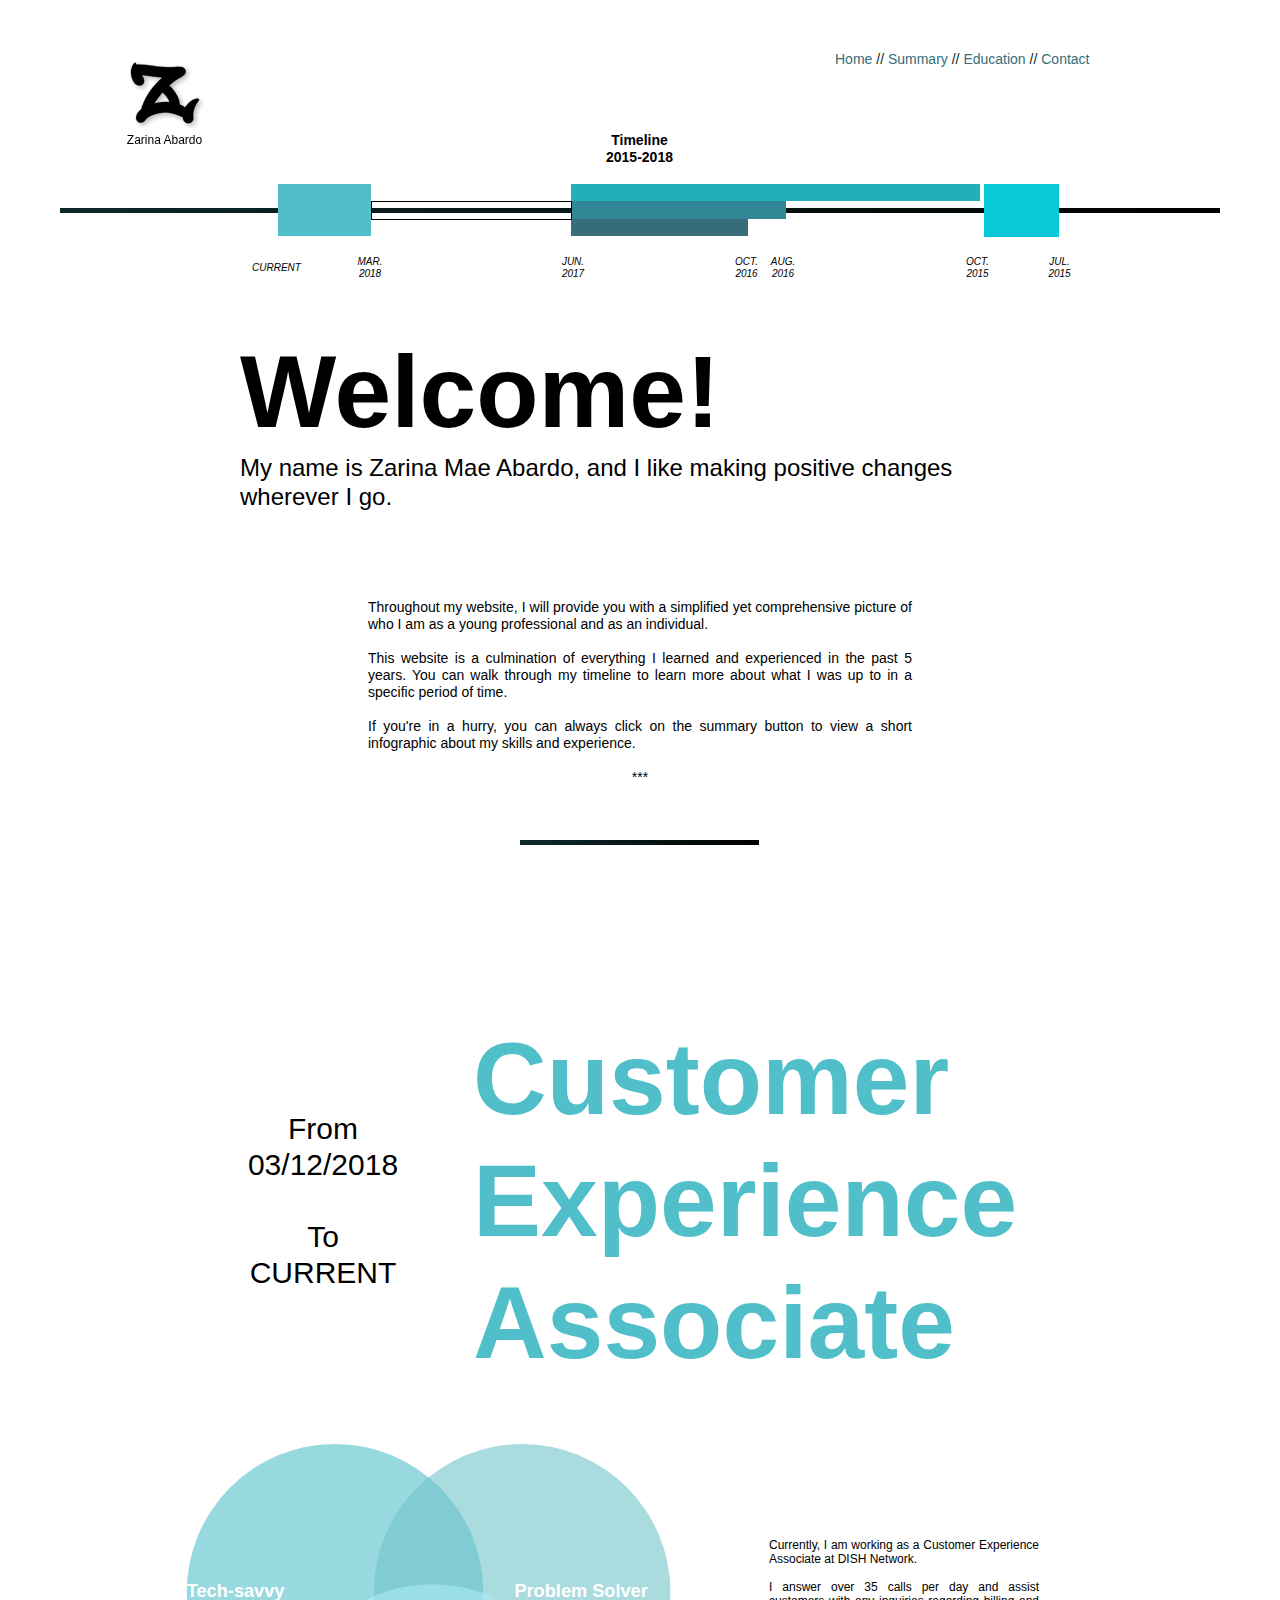
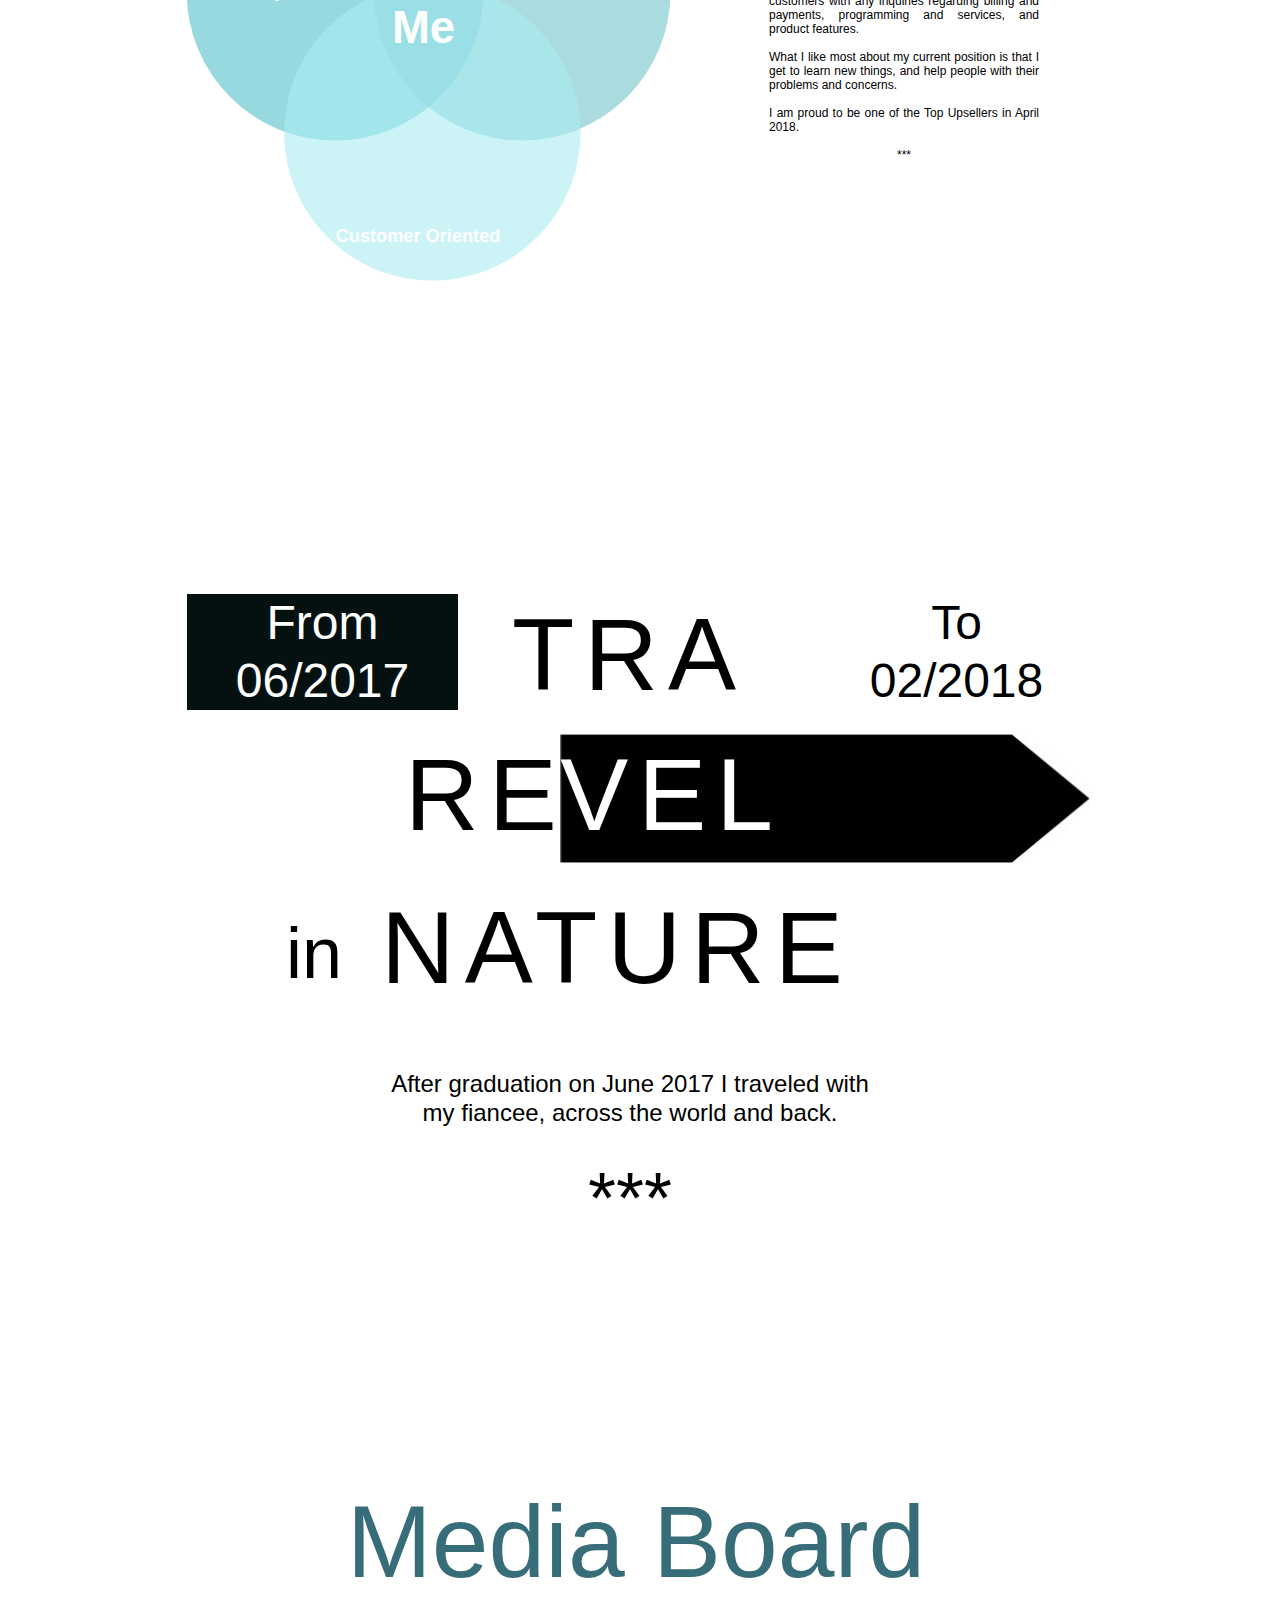
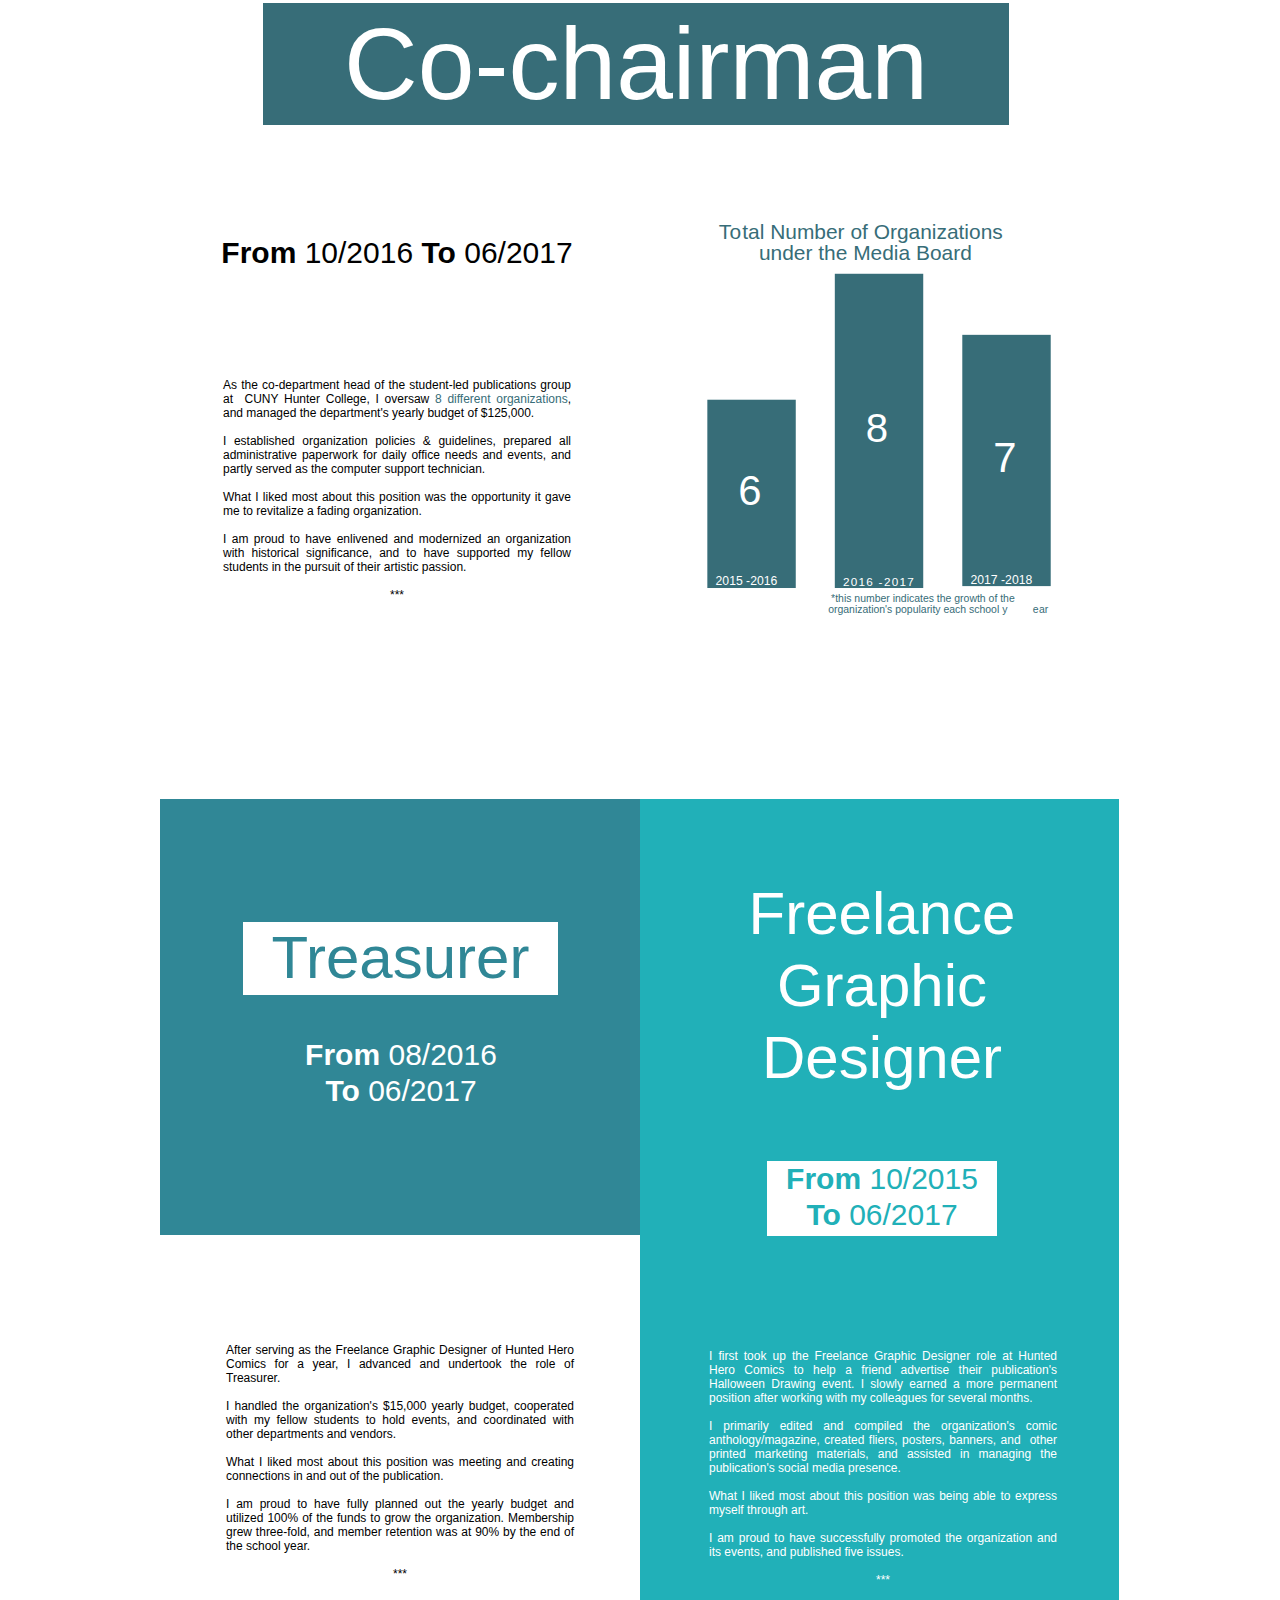
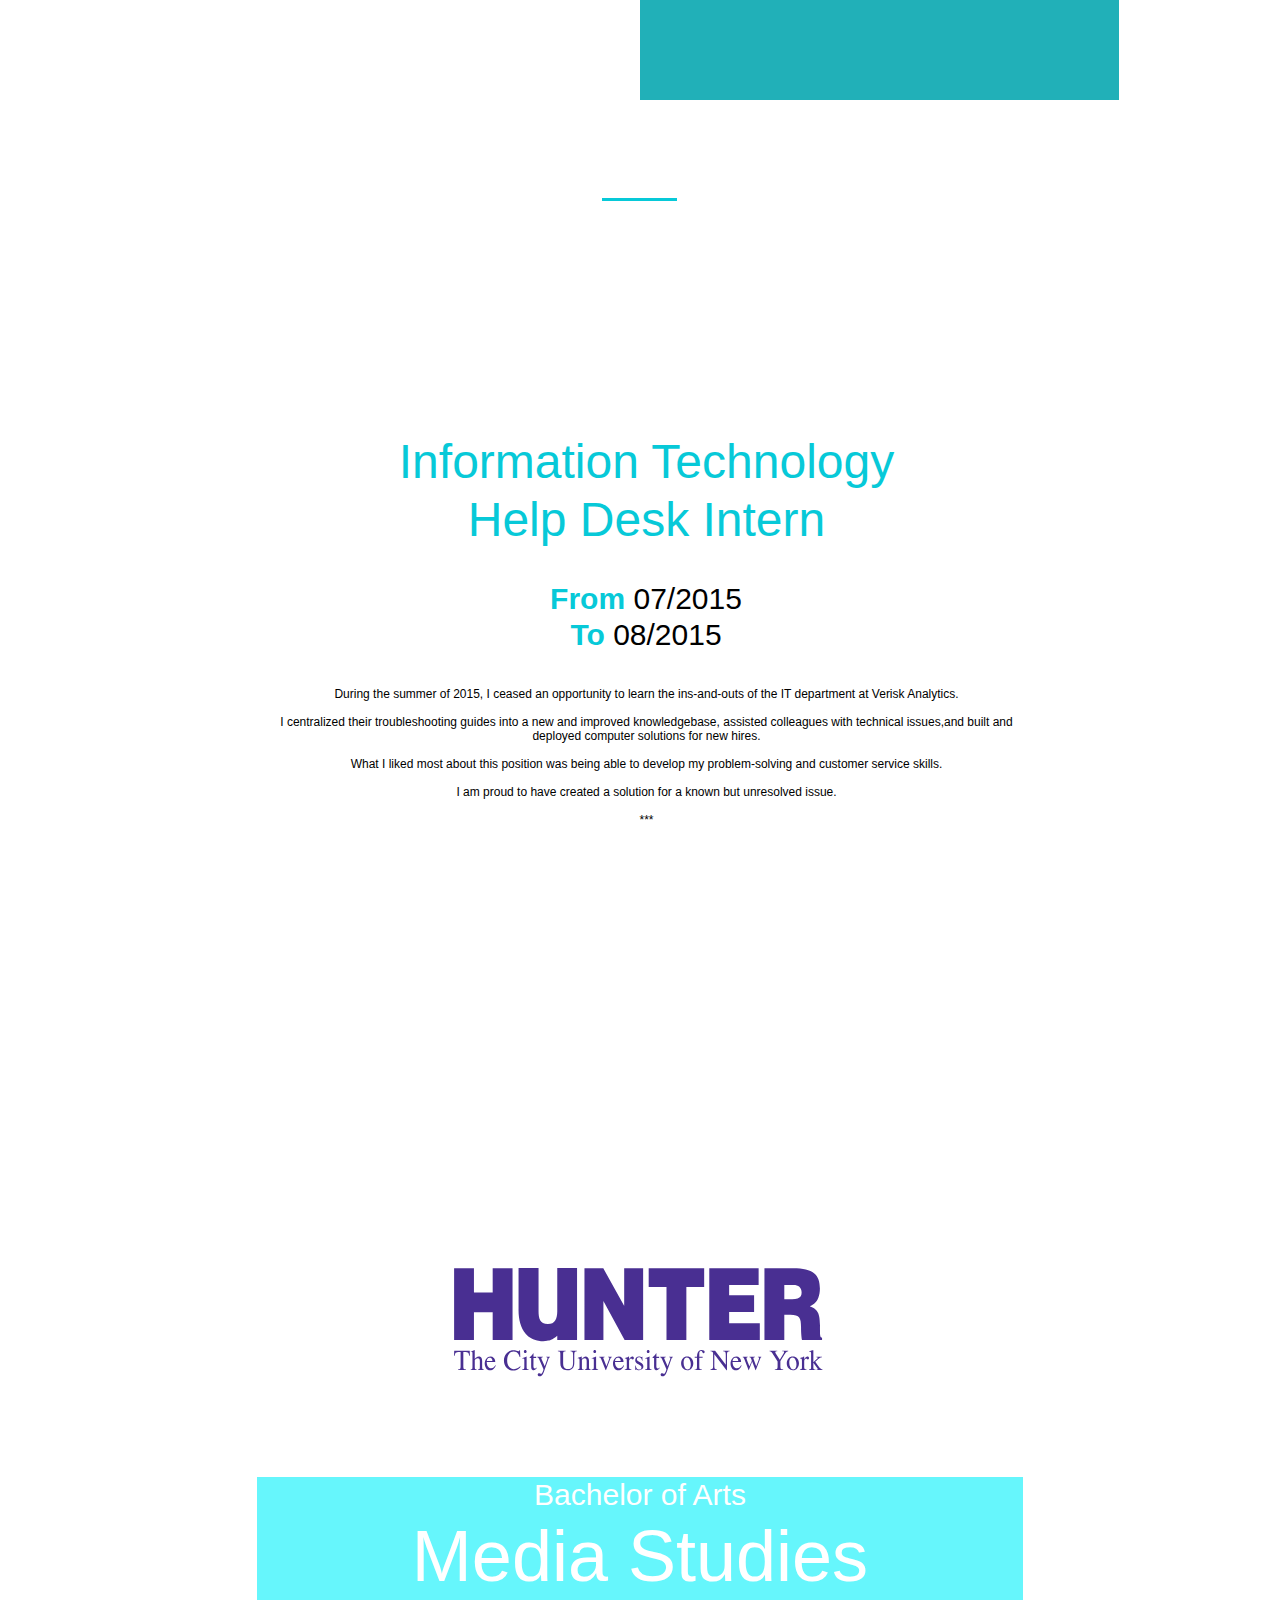
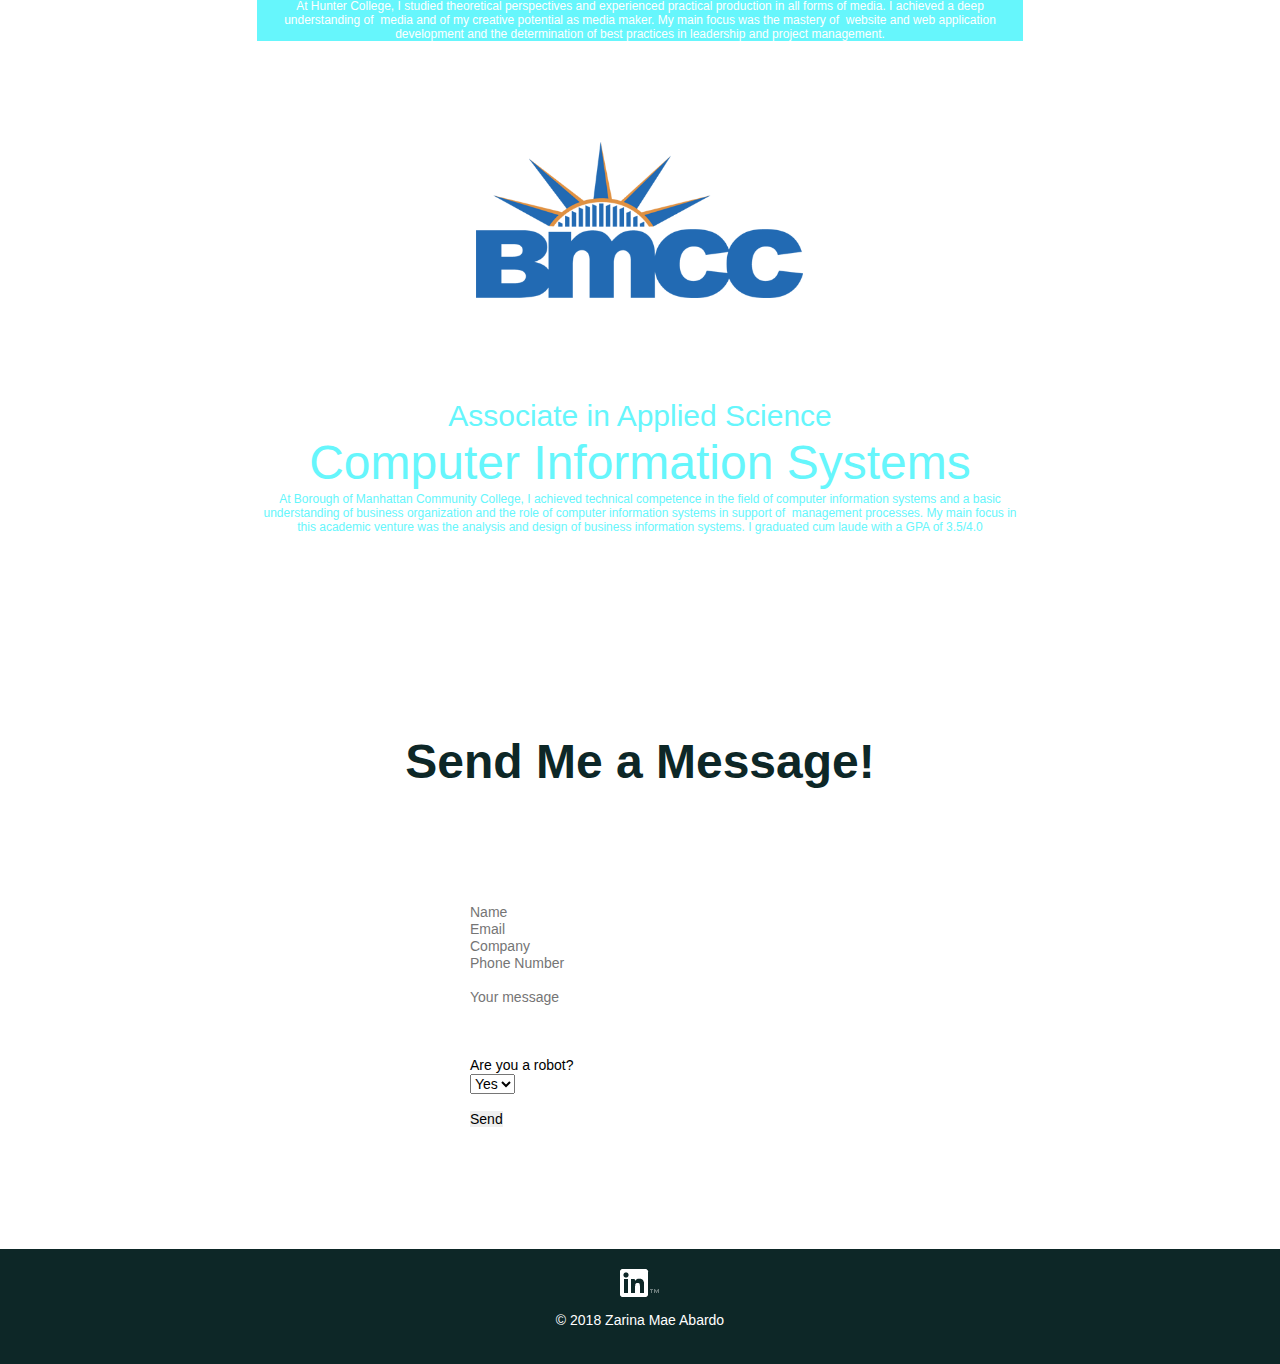
<file: index.html>
<!DOCTYPE html>
<html class="nojs html" lang="en-US">
 <head>

  <script type="text/javascript">
   if(typeof Muse == "undefined") window.Muse = {}; window.Muse.assets = {"required":["jquery-1.8.3.min.js", "museutils.js", "jquery.watch.js", "jquery.scrolleffects.js", "museredirect.js", "index.css"], "outOfDate":[]};
</script>
  
  <script src="scripts/museredirect.js?71780213" type="text/javascript"></script>
  
  <script type="text/javascript">
   Muse.Redirect.redirect('desktop', '', 'phone/index.html');
</script>
  
  <meta http-equiv="Content-type" content="text/html;charset=UTF-8"/>
  <link media="only screen and (max-width: 370px)" rel="alternate" href="http://abardoz.github.io/phone/index.html"/>
  <meta name="generator" content="2015.1.2.344"/>
  <title>Home</title>
  <!-- CSS -->
  <link rel="stylesheet" type="text/css" href="css/site_global.css?368432161"/>
  <link rel="stylesheet" type="text/css" href="css/master_a-master.css?3937675179"/>
  <link rel="stylesheet" type="text/css" href="css/index.css?4214106288" id="pagesheet"/>
  <!-- Other scripts -->
  <script type="text/javascript">
   document.documentElement.className = document.documentElement.className.replace(/\bnojs\b/g, 'js');
</script>
   </head>
 <body>

  <div class="clearfix" id="page"><!-- column -->
   <div class="position_content" id="page_position_content">
    <a class="anchor_item colelem" id="top"></a>
    <div class="clearfix pinned-colelem" id="u1337"><!-- group -->
     <a class="nonblock nontext anim_swing clearfix" id="u1324-4" href="index.html#top" title="TOP"><!-- content --><p>Zarina Abardo</p></a>
     <a class="nonblock nontext anim_swing" id="u1325" href="index.html#top"><!-- rasterized frame --><img id="u1325_img" alt="" title="TOP" width="116" height="116" src="images/logo-u1325.png"/></a>
    </div>
    <div class="clearfix colelem" id="u668"><!-- group -->
     <div class="clearfix grpelem" id="u669-24"><!-- content -->
      <p><span><a class="nonblock anim_swing" href="index.html#top">Home</a></span> <span id="u669-5">//</span> <span><a class="nonblock" href="assets/summary.png" target="_blank">Summary</a></span> <span id="u669-11">//</span> <span><a class="nonblock anim_swing" href="index.html#education">Education</a></span> <span id="u669-17">//</span> <span><a class="nonblock anim_swing" href="index.html#contact">Contact</a></span></p>
     </div>
    </div>
    <div class="clearfix colelem" id="u934-6"><!-- content -->
     <p>Timeline</p>
     <p>2015-2018</p>
    </div>
    <a class="nonblock nontext anim_swing clearfix ose_pre_init pinned-colelem" id="u3506-4" href="index.html#top"><!-- content --><p>*Click Logo to Go to Top</p></a>
    <div class="clearfix colelem" id="u619"><!-- column -->
     <div class="clearfix colelem" id="pu620"><!-- group -->
      <div class="gradient grpelem" id="u620"><!-- simple frame --></div>
      <a class="nonblock nontext anim_swing grpelem" id="u633" href="index.html#cx"><!-- simple frame --></a>
      <a class="nonblock nontext anim_swing grpelem" id="u623" href="index.html#hhc"><!-- simple frame --></a>
      <a class="nonblock nontext anim_swing grpelem" id="u627" href="index.html#hhc"><!-- simple frame --></a>
      <a class="nonblock nontext anim_swing grpelem" id="u626" href="index.html#mb"><!-- simple frame --></a>
      <a class="nonblock nontext anim_swing grpelem" id="u622" href="index.html#verisk"><!-- simple frame --></a>
      <a class="nonblock nontext anim_swing grpelem" id="u621" href="index.html#interim"><!-- simple frame --></a>
     </div>
     <div class="clearfix colelem" id="pu625-4"><!-- group -->
      <div class="clearfix grpelem" id="u625-4"><!-- content -->
       <p>CURRENT</p>
      </div>
      <div class="clearfix grpelem" id="u629-4"><!-- content -->
       <p>MAR. 2018</p>
      </div>
      <div class="clearfix grpelem" id="u632-4"><!-- content -->
       <p>JUN. 2017</p>
      </div>
      <div class="clearfix grpelem" id="u631-4"><!-- content -->
       <p>OCT. 2016</p>
      </div>
      <div class="clearfix grpelem" id="u628-6"><!-- content -->
       <p>AUG.</p>
       <p>2016</p>
      </div>
      <div class="clearfix grpelem" id="u624-4"><!-- content -->
       <p>OCT. 2015</p>
      </div>
      <div class="clearfix grpelem" id="u634-4"><!-- content -->
       <p>JUL. 2015</p>
      </div>
     </div>
    </div>
    <div class="clearfix colelem" id="u911-6"><!-- content -->
     <p id="u911-2">Welcome!</p>
     <p id="u911-4">My name is Zarina Mae Abardo, and I like making positive changes wherever I go.</p>
    </div>
    <div class="clearfix colelem" id="u1261-13"><!-- content -->
     <p id="u1261-2">Throughout my website, I will provide you with a simplified yet comprehensive picture of who I am as a young professional and as an individual.</p>
     <p id="u1261-3">&nbsp;</p>
     <p id="u1261-5">This website is a culmination of everything I learned and experienced in the past 5 years. You can walk through my timeline to learn more about what I was up to in a specific period of time.</p>
     <p id="u1261-6">&nbsp;</p>
     <p id="u1261-8">If you're in a hurry, you can always click on the summary button to view a short infographic about my skills and experience.</p>
     <p id="u1261-9">&nbsp;</p>
     <p id="u1261-11">***</p>
    </div>
    <div class="gradient colelem" id="u937"><!-- simple frame --></div>
    <a class="anchor_item colelem" id="cx"></a>
    <div class="clearfix colelem" id="pu943-11"><!-- group -->
     <div class="clearfix grpelem" id="u943-11"><!-- content -->
      <p>From</p>
      <p>03/12/2018</p>
      <p>&nbsp;</p>
      <p>To</p>
      <p>CURRENT</p>
     </div>
     <div class="clearfix grpelem" id="u946-8"><!-- content -->
      <p>Customer</p>
      <p>Experience</p>
      <p>Associate</p>
     </div>
    </div>
    <div class="clearfix colelem" id="pu1268"><!-- group -->
     <div class="clip_frame grpelem" id="u1268"><!-- svg -->
      <img class="svg" id="u1264" src="images/chart.svg" width="539" height="437" alt="" data-mu-svgfallback="images/chart_poster_.png"/>
     </div>
     <div class="clearfix grpelem" id="u949-16"><!-- content -->
      <p id="u949-2">Currently, I am working as a Customer Experience Associate at DISH Network.</p>
      <p id="u949-3">&nbsp;</p>
      <p id="u949-5">I answer over 35 calls per day and assist customers with any inquiries regarding billing and payments, programming and services, and product features.</p>
      <p id="u949-6">&nbsp;</p>
      <p id="u949-8">What I like most about my current position is that I get to learn new things, and help people with their problems and concerns.</p>
      <p id="u949-9">&nbsp;</p>
      <p id="u949-11">I am proud to be one of the Top Upsellers in April 2018.</p>
      <p id="u949-12">&nbsp;</p>
      <p id="u949-14">***</p>
     </div>
    </div>
    <a class="anchor_item colelem" id="interim"></a>
    <div class="clearfix colelem" id="u1346"><!-- column -->
     <div class="clearfix colelem" id="pu958-6"><!-- group -->
      <div class="clearfix grpelem" id="u958-6"><!-- content -->
       <p>From</p>
       <p>06/2017</p>
      </div>
      <div class="clearfix grpelem" id="u995-4"><!-- content -->
       <p>TRA</p>
      </div>
      <div class="clearfix grpelem" id="u961-6"><!-- content -->
       <p>To</p>
       <p>02/2018</p>
      </div>
     </div>
     <div class="clearfix colelem" id="pu1069"><!-- group -->
      <div class="clip_frame grpelem" id="u1069"><!-- image -->
       <img class="block" id="u1069_img" src="images/pasted%20image%20434x128.jpg" alt="" width="530" height="129"/>
      </div>
      <div class="clearfix grpelem" id="u1004-4"><!-- content -->
       <p>VEL</p>
      </div>
      <div class="clearfix grpelem" id="u1051-4"><!-- content -->
       <p>RE</p>
      </div>
     </div>
     <div class="clearfix colelem" id="pu1060-4"><!-- group -->
      <div class="clearfix grpelem" id="u1060-4"><!-- content -->
       <p>in</p>
      </div>
      <div class="clearfix grpelem" id="u1066-4"><!-- content -->
       <p>NATURE</p>
      </div>
     </div>
     <div class="clearfix colelem" id="u1057-4"><!-- content -->
      <p>After graduation on June 2017 I traveled with my fiancee, across the world and back.</p>
     </div>
     <div class="clearfix colelem" id="u1081-4"><!-- content -->
      <p>***</p>
     </div>
    </div>
    <a class="anchor_item colelem" id="mb"></a>
    <div class="clearfix colelem" id="u1204"><!-- group -->
     <div class="grpelem" id="u1099"><!-- simple frame --></div>
     <div class="clearfix grpelem" id="u1090-6"><!-- content -->
      <p id="u1090-2">Media Board</p>
      <p id="u1090-4">Co-chairman</p>
     </div>
    </div>
    <div class="clearfix colelem" id="ppu1093-7"><!-- group -->
     <div class="clearfix grpelem" id="pu1093-7"><!-- column -->
      <div class="clearfix colelem" id="u1093-7"><!-- content -->
       <p><span id="u1093">From</span> 10/2016 <span id="u1093-3">To</span> 06/2017</p>
      </div>
      <div class="clearfix colelem" id="u1096-20"><!-- content -->
       <p id="u1096-6">As the co-department head of the student-led publications group at&nbsp; CUNY Hunter College, I oversaw <span><a class="nonblock" href="http://www.hunter.cuny.edu/studentactivities/publications-media" target="_blank">8 different organizations</a></span>, and managed the department's yearly budget of $125,000.</p>
       <p id="u1096-7">&nbsp;</p>
       <p id="u1096-9">I established organization policies &amp; guidelines, prepared all administrative paperwork for daily office needs and events, and partly served as the computer support technician.</p>
       <p id="u1096-10">&nbsp;</p>
       <p id="u1096-12">What I liked most about this position was the opportunity it gave me to revitalize a fading organization.</p>
       <p id="u1096-13">&nbsp;</p>
       <p id="u1096-15">I am proud to have enlivened and modernized an organization with historical significance, and to have supported my fellow students in the pursuit of their artistic passion.</p>
       <p id="u1096-16">&nbsp;</p>
       <p id="u1096-18">***</p>
      </div>
     </div>
     <div class="clip_frame grpelem" id="u1279"><!-- svg -->
      <img class="svg" id="u1275" src="images/chart2.svg" width="345" height="399" alt="" data-mu-svgfallback="images/chart2_poster_.png"/>
     </div>
    </div>
    <a class="anchor_item colelem" id="hhc"></a>
    <div class="clearfix colelem" id="ppu1078"><!-- group -->
     <div class="clearfix grpelem" id="pu1078"><!-- column -->
      <div class="clearfix colelem" id="u1078"><!-- group -->
       <div class="clearfix grpelem" id="u1126"><!-- column -->
        <div class="clearfix colelem" id="u1111-4"><!-- content -->
         <p>Treasurer</p>
        </div>
        <div class="clearfix colelem" id="u1114-7"><!-- content -->
         <p><span id="u1114">From</span> 08/2016 <span id="u1114-3">To</span> 06/2017</p>
        </div>
       </div>
      </div>
      <div class="clearfix colelem" id="u1123-16"><!-- content -->
       <p id="u1123-2">After serving as the Freelance Graphic Designer of Hunted Hero Comics for a year, I advanced and undertook the role of Treasurer.</p>
       <p id="u1123-3">&nbsp;</p>
       <p id="u1123-5">I handled the organization's $15,000 yearly budget, cooperated with my fellow students to hold events, and coordinated with other departments and vendors.</p>
       <p id="u1123-6">&nbsp;</p>
       <p id="u1123-8">What I liked most about this position was meeting and creating connections in and out of the publication.</p>
       <p id="u1123-9">&nbsp;</p>
       <p id="u1123-11">I am proud to have fully planned out the yearly budget and utilized 100% of the funds to grow the organization. Membership grew three-fold, and member retention was at 90% by the end of the school year.</p>
       <p id="u1123-12">&nbsp;</p>
       <p id="u1123-14">***</p>
      </div>
     </div>
     <div class="clearfix grpelem" id="u1105"><!-- column -->
      <div class="clearfix colelem" id="u1129-4"><!-- content -->
       <p>Freelance Graphic Designer</p>
      </div>
      <div class="clearfix colelem" id="u1132-7"><!-- content -->
       <p><span id="u1132">From</span> 10/2015 <span id="u1132-3">To</span> 06/2017</p>
      </div>
      <div class="clearfix colelem" id="u1135-16"><!-- content -->
       <p id="u1135-2">I first took up the Freelance Graphic Designer role at Hunted Hero Comics to help a friend advertise their publication's Halloween Drawing event. I slowly earned a more permanent position after working with my colleagues for several months.</p>
       <p id="u1135-3">&nbsp;</p>
       <p id="u1135-5">I primarily edited and compiled the organization's comic anthology/magazine, created fliers, posters, banners, and&nbsp; other printed marketing materials, and assisted in managing the publication's social media presence.</p>
       <p id="u1135-6">&nbsp;</p>
       <p id="u1135-8">What I liked most about this position was being able to express myself through art.</p>
       <p id="u1135-9">&nbsp;</p>
       <p id="u1135-11">I am proud to have successfully promoted the organization and its events, and published five issues.</p>
       <p id="u1135-12">&nbsp;</p>
       <p id="u1135-14">***</p>
      </div>
     </div>
    </div>
    <a class="anchor_item colelem" id="verisk"></a>
    <div class="colelem" id="u1108"><!-- simple frame --></div>
    <div class="clearfix colelem" id="u1138-4"><!-- content -->
     <p>Information Technology Help Desk Intern</p>
    </div>
    <div class="clearfix colelem" id="u3887-7"><!-- content -->
     <p><span id="u3887">From</span> 07/2015 <span id="u3887-3">To</span> 08/2015</p>
    </div>
    <div class="clearfix colelem" id="u1141-16"><!-- content -->
     <p>During the summer of 2015, I ceased an opportunity to learn the ins-and-outs of the IT department at Verisk Analytics.</p>
     <p>&nbsp;</p>
     <p>I centralized their troubleshooting guides into a new and improved knowledgebase, assisted colleagues with technical issues,and built and deployed computer solutions for new hires.</p>
     <p>&nbsp;</p>
     <p>What I liked most about this position was being able to develop my problem-solving and customer service skills.</p>
     <p>&nbsp;</p>
     <p>I am proud to have created a solution for a known but unresolved issue.</p>
     <p>&nbsp;</p>
     <p>***</p>
    </div>
    <a class="anchor_item colelem" id="education"></a>
    <div class="clearfix colelem" id="u1312"><!-- column -->
     <div class="position_content" id="u1312_position_content">
      <div class="clearfix colelem" id="u1306"><!-- column -->
       <div class="clip_frame colelem" id="u1286"><!-- svg -->
        <img class="svg" id="u1295" src="images/hunter.svg" width="371" height="110" alt="" data-mu-svgfallback="images/hunter_poster_.png"/>
       </div>
       <div class="clearfix colelem" id="u1144"><!-- group -->
        <div class="clearfix grpelem" id="u1246-8"><!-- content -->
         <p id="u1246-2">Bachelor of Arts</p>
         <p id="u1246-4">Media Studies</p>
         <p id="u1246-6">At Hunter College, I studied theoretical perspectives and experienced practical production in all forms of media. I achieved a deep understanding of&nbsp; media and of my creative potential as media maker. My main focus was the mastery of&nbsp; website and web application development and the determination of best practices in leadership and project management.</p>
        </div>
       </div>
      </div>
      <div class="clearfix colelem" id="u1309"><!-- column -->
       <div class="clip_frame colelem" id="u1237"><!-- image -->
        <img class="block" id="u1237_img" src="images/bo.gif" alt="" width="327" height="156"/>
       </div>
       <div class="clearfix colelem" id="u1249-8"><!-- content -->
        <p id="u1249-2">Associate in Applied Science</p>
        <p id="u1249-4">Computer Information Systems</p>
        <p id="u1249-6">At Borough of Manhattan Community College, I achieved technical competence in the field of computer information systems and a basic understanding of business organization and the role of computer information systems in support of&nbsp; management processes. My main focus in this academic venture was the analysis and design of business information systems. I graduated cum laude with a GPA of 3.5/4.0</p>
       </div>
      </div>
     </div>
    </div>
    <a class="anchor_item colelem" id="contact"></a>
    <div class="clearfix colelem" id="u3258-4"><!-- content -->
     <p>Send Me a Message!</p>
    </div>
    <div class="colelem" id="u4592"><!-- custom html -->
     <form action="https://formspree.io/abardoz@outlook.com" method="POST">
    <input type="text" name="name" placeholder="Name" required> <br/>
    <input type="email" name="email" placeholder="Email" required>  <br/>
    <input type="company" name="company" placeholder="Company">  <br/>
    <input type="phone" name="phone" placeholder="Phone Number">  <br/>  <br/>
    <textarea name="message" placeholder="Your message" rows="4" cols="50" required></textarea>  <br/>
    <p>Are you a robot?</p><select required><option value="Y">Yes</option> <option value="N">No</option></select> <br/>  <br/>
    <input type="submit" value="Send">
</form>

</div>
    <div class="verticalspacer"></div>
    <div class="browser_width colelem" id="u1252-bw">
     <div id="u1252"><!-- column -->
      <div class="clearfix" id="u1252_align_to_page">
       <a class="nonblock nontext clip_frame colelem" id="u3515" href="https://www.linkedin.com/in/zarinamaeabardo/" target="_blank"><!-- image --><img class="block" id="u3515_img" src="images/in-white-28px-tm.png" alt="" width="39" height="28"/></a>
       <div class="clearfix colelem" id="u3512-4"><!-- content -->
        <p>© 2018 Zarina Mae Abardo</p>
       </div>
      </div>
     </div>
    </div>
   </div>
  </div>
  <!-- JS includes -->
  <script type="text/javascript">
   if (document.location.protocol != 'https:') document.write('\x3Cscript src="http://musecdn.businesscatalyst.com/scripts/4.0/jquery-1.8.3.min.js" type="text/javascript">\x3C/script>');
</script>
  <script type="text/javascript">
   window.jQuery || document.write('\x3Cscript src="scripts/jquery-1.8.3.min.js" type="text/javascript">\x3C/script>');
</script>
  <script src="scripts/museutils.js?3790713428" type="text/javascript"></script>
  <script src="scripts/whatinput.js?84559013" type="text/javascript"></script>
  <script src="scripts/jquery.watch.js?4244854265" type="text/javascript"></script>
  <script src="scripts/jquery.scrolleffects.js?4219894366" type="text/javascript"></script>
  <!-- Other scripts -->
  <script type="text/javascript">
   $(document).ready(function() { try {
(function(){var a={},b=function(a){if(a.match(/^rgb/))return a=a.replace(/\s+/g,"").match(/([\d\,]+)/gi)[0].split(","),(parseInt(a[0])<<16)+(parseInt(a[1])<<8)+parseInt(a[2]);if(a.match(/^\#/))return parseInt(a.substr(1),16);return 0};(function(){$('link[type="text/css"]').each(function(){var b=($(this).attr("href")||"").match(/\/?css\/([\w\-]+\.css)\?(\d+)/);b&&b[1]&&b[2]&&(a[b[1]]=b[2])})})();(function(){$("body").append('<div class="version" style="display:none; width:1px; height:1px;"></div>');
for(var c=$(".version"),d=0;d<Muse.assets.required.length;){var f=Muse.assets.required[d],g=f.match(/([\w\-\.]+)\.(\w+)$/),k=g&&g[1]?g[1]:null,g=g&&g[2]?g[2]:null;switch(g.toLowerCase()){case "css":k=k.replace(/\W/gi,"_").replace(/^([^a-z])/gi,"_$1");c.addClass(k);var g=b(c.css("color")),h=b(c.css("background-color"));g!=0||h!=0?(Muse.assets.required.splice(d,1),"undefined"!=typeof a[f]&&(g!=a[f]>>>24||h!=(a[f]&16777215))&&Muse.assets.outOfDate.push(f)):d++;c.removeClass(k);break;case "js":k.match(/^jquery-[\d\.]+/gi)&&
typeof $!="undefined"?Muse.assets.required.splice(d,1):d++;break;default:throw Error("Unsupported file type: "+g);}}c.remove();if(Muse.assets.outOfDate.length||Muse.assets.required.length)c="Some files on the server may be missing or incorrect. Clear browser cache and try again. If the problem persists please contact website author.",(d=location&&location.search&&location.search.match&&location.search.match(/muse_debug/gi))&&Muse.assets.outOfDate.length&&(c+="\nOut of date: "+Muse.assets.outOfDate.join(",")),d&&Muse.assets.required.length&&(c+="\nMissing: "+Muse.assets.required.join(",")),alert(c)})()})();/* body */
Muse.Utils.transformMarkupToFixBrowserProblemsPreInit();/* body */
Muse.Utils.prepHyperlinks(true);/* body */
Muse.Utils.resizeHeight('.browser_width');/* resize height */
Muse.Utils.requestAnimationFrame(function() { $('body').addClass('initialized'); });/* mark body as initialized */
Muse.Utils.fullPage('#page');/* 100% height page */
$('#u3506-4').registerOpacityScrollEffect([{"in":[null,1040],"opacity":0,"fade":50},{"in":[1040,1040],"opacity":100},{"in":[1040,null],"opacity":100,"fade":50}]);/* scroll effect */
Muse.Utils.showWidgetsWhenReady();/* body */
Muse.Utils.transformMarkupToFixBrowserProblems();/* body */
} catch(e) { if (e && 'function' == typeof e.notify) e.notify(); else Muse.Assert.fail('Error calling selector function:' + e); }});
</script>
   </body>
</html>
</file>
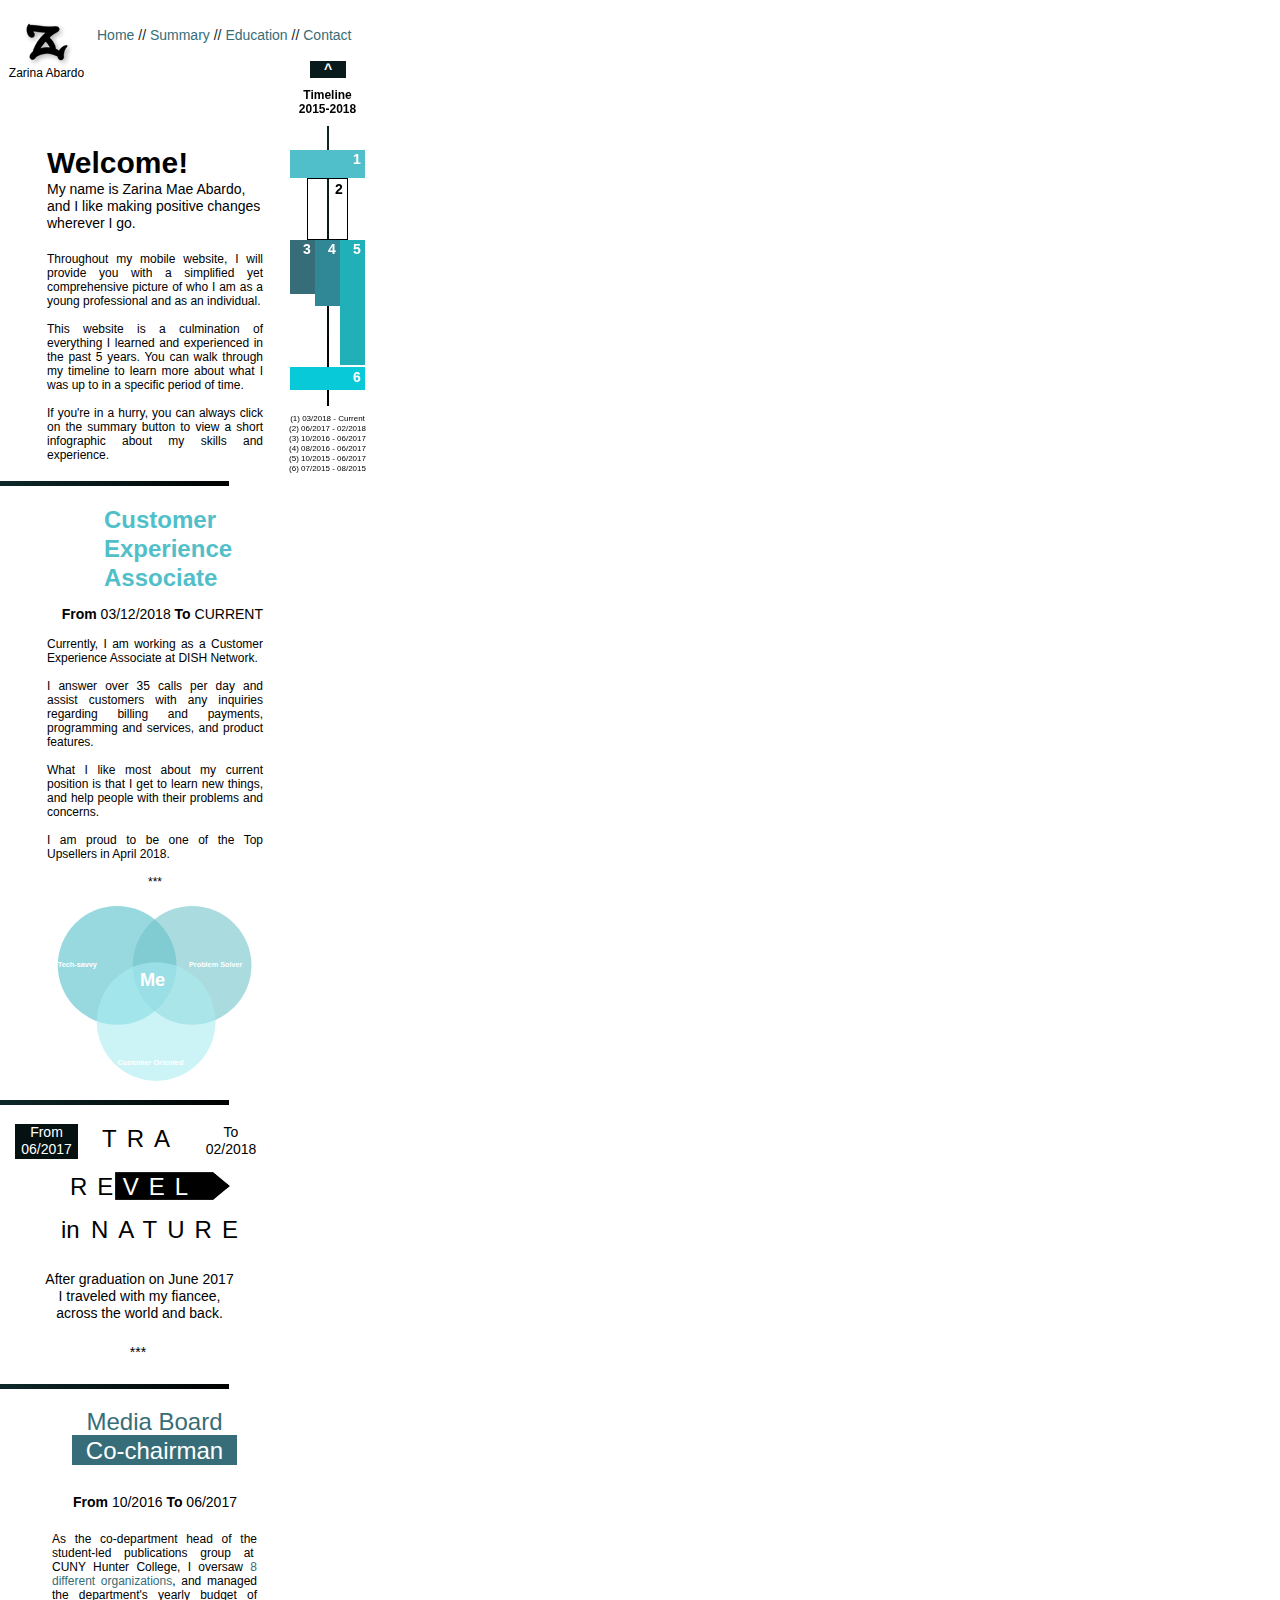
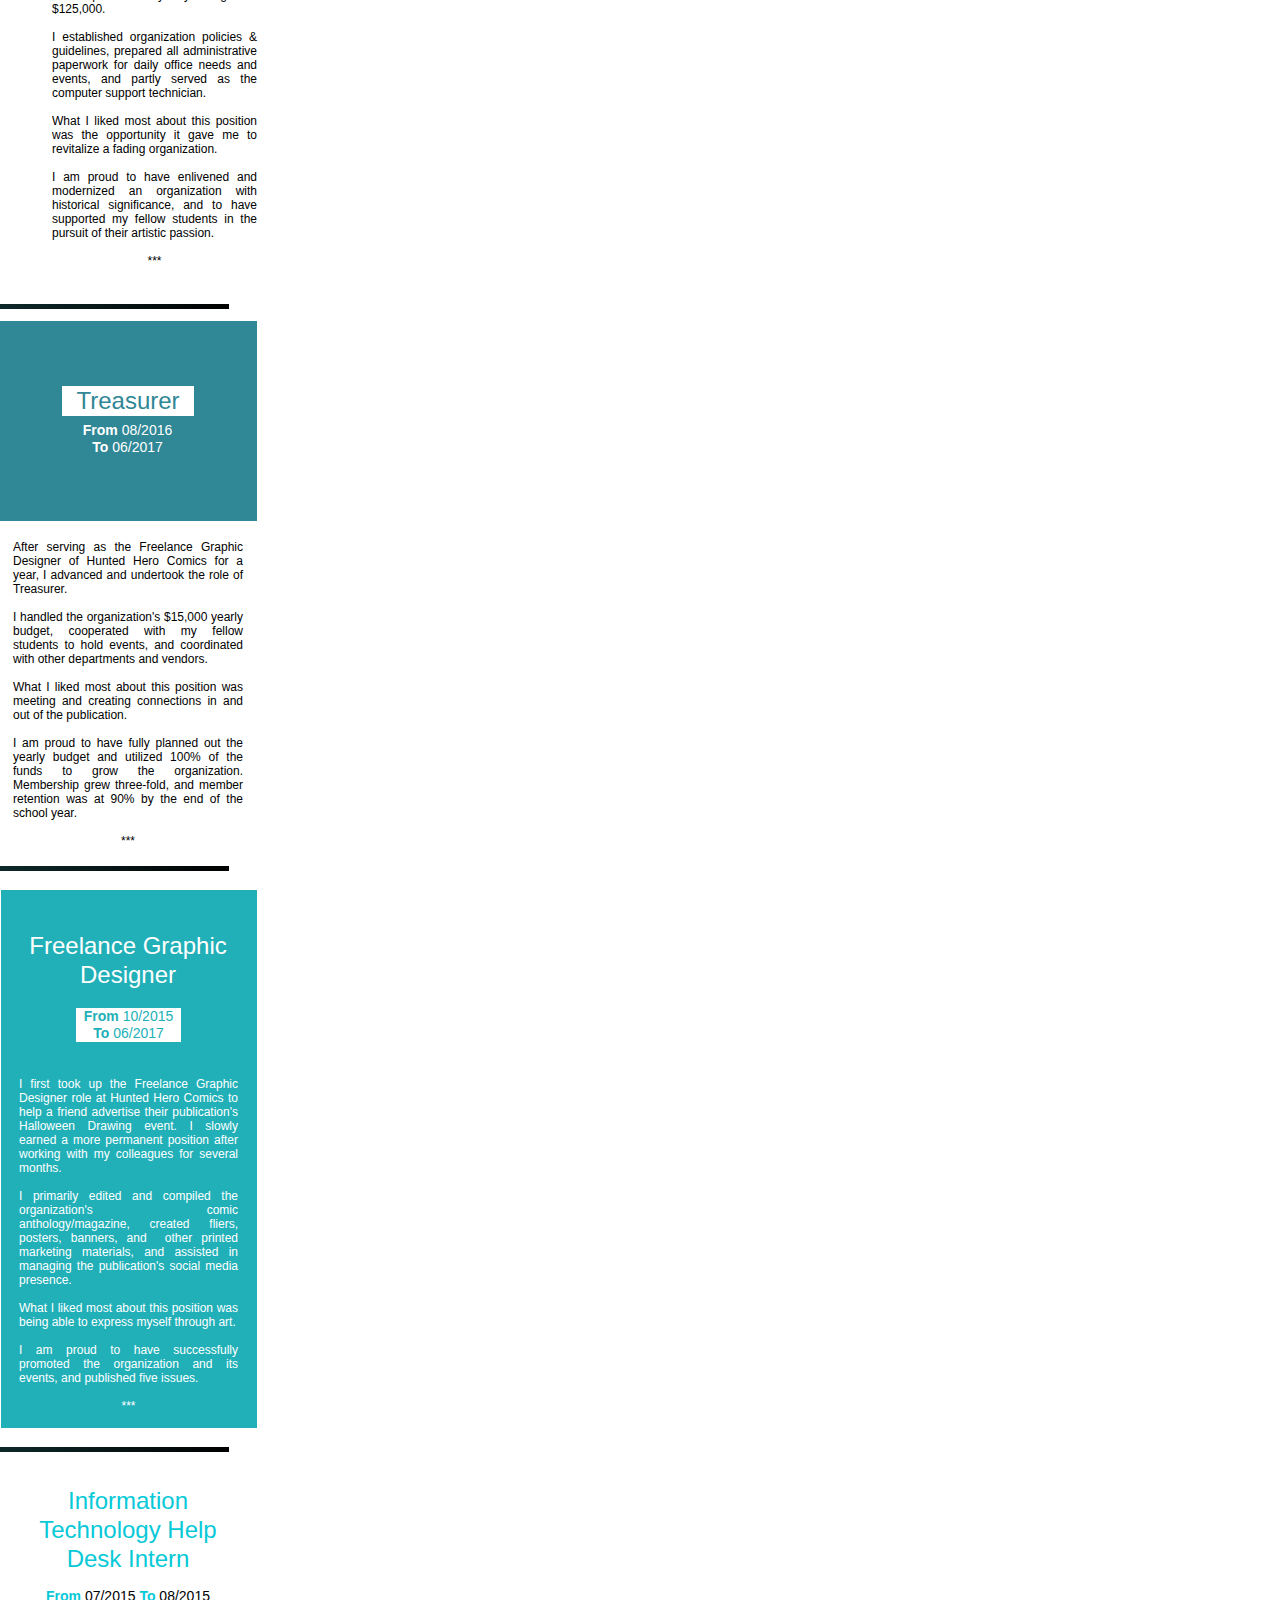
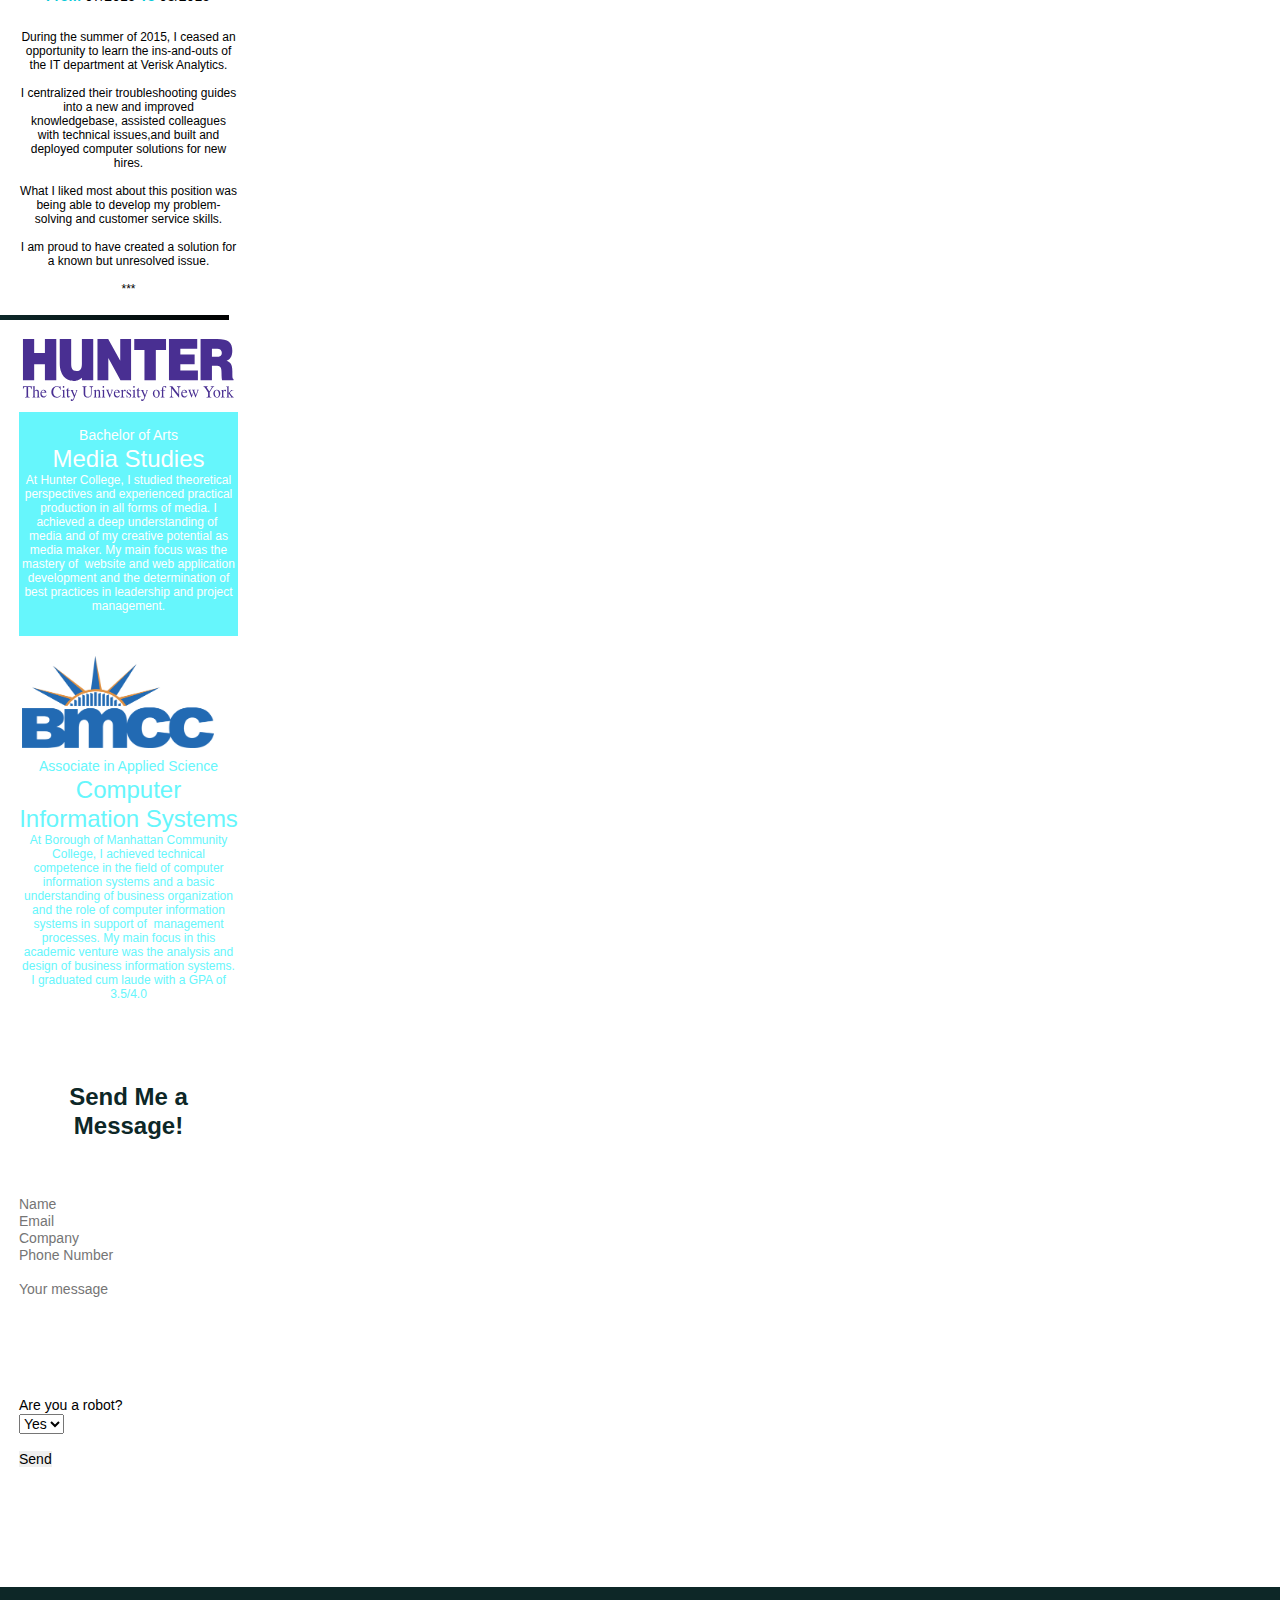
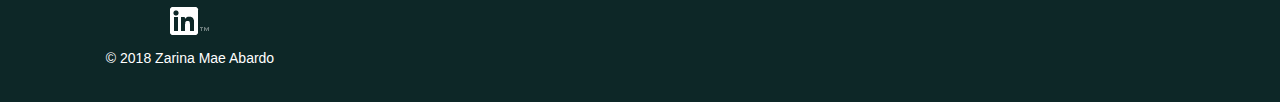
<file: phone/index.html>
<!DOCTYPE html>
<html class="nojs html" lang="en-US">
 <head>

  <script type="text/javascript">
   if(typeof Muse == "undefined") window.Muse = {}; window.Muse.assets = {"required":["jquery-1.8.3.min.js", "museutils.js", "jquery.watch.js", "jquery.scrolleffects.js", "index.css"], "outOfDate":[]};
</script>
  
  <meta http-equiv="Content-type" content="text/html;charset=UTF-8"/>
  <link rel="canonical" href="http://abardoz.github.io/index.html"/>
  <meta name="generator" content="2015.1.2.344"/>
  <title>Home</title>
  <meta name="viewport" content="width=380"/>
  <!-- CSS -->
  <link rel="stylesheet" type="text/css" href="../css/site_global.css?368432161"/>
  <link rel="stylesheet" type="text/css" href="css/master_a-master.css?476703321"/>
  <link rel="stylesheet" type="text/css" href="css/index.css?72277791" id="pagesheet"/>
  <!-- Other scripts -->
  <script type="text/javascript">
   document.documentElement.className = document.documentElement.className.replace(/\bnojs\b/g, 'js');
</script>
   </head>
 <body>

  <div class="clearfix" id="page"><!-- column -->
   <div class="position_content" id="page_position_content">
    <div class="clearfix colelem" id="pu3619"><!-- group -->
     <div class="clearfix grpelem" id="u3619"><!-- group -->
      <div class="clearfix grpelem" id="u3620-24"><!-- content -->
       <p><span><a class="nonblock anim_swing" href="index.html#top">Home</a></span> <span id="u3620-5">//</span> <span><a class="nonblock" href="../assets/summary.png" target="_blank">Summary</a></span> <span id="u3620-11">//</span> <span><a class="nonblock anim_swing" href="index.html#education">Education</a></span> <span id="u3620-17">//</span> <span><a class="nonblock anim_swing" href="index.html#contact">Contact</a></span></p>
      </div>
     </div>
     <div class="clearfix grpelem" id="u3838"><!-- group -->
      <a class="nonblock nontext anim_swing clearfix grpelem" id="u3756-4" href="index.html#top" title="TOP"><!-- content --><p>Zarina Abardo</p></a>
      <a class="nonblock nontext anim_swing grpelem" id="u3754" href="index.html#top"><!-- rasterized frame --><img id="u3754_img" alt="" title="TOP" width="70" height="70" src="../images/logo-u3754.png"/></a>
     </div>
     <a class="anchor_item grpelem" id="top"></a>
    </div>
    <div class="clearfix mse_pre_init" id="u3890"><!-- column -->
     <a class="nonblock nontext anim_swing clearfix ose_pre_init colelem" id="u3854-4" href="index.html#top"><!-- content --><p>^</p></a>
     <div class="clearfix colelem" id="u3686-6"><!-- content -->
      <p>Timeline</p>
      <p>2015-2018</p>
     </div>
     <div class="clearfix colelem" id="pu3835"><!-- group -->
      <div class="clearfix grpelem" id="u3835"><!-- group -->
       <div class="gradient grpelem" id="u3695" data-mu-ie-matrix="progid:DXImageTransform.Microsoft.Matrix(M11=0,M12=-1,M21=1,M22=0,SizingMethod='auto expand')" data-mu-ie-matrix-dx="139" data-mu-ie-matrix-dy="-139"><!-- simple frame --></div>
       <a class="nonblock nontext anim_swing grpelem" id="u3701" href="index.html#cx" data-mu-ie-matrix="progid:DXImageTransform.Microsoft.Matrix(M11=0,M12=-1,M21=1,M22=0,SizingMethod='auto expand')" data-mu-ie-matrix-dx="-23" data-mu-ie-matrix-dy="23"><!-- simple frame --></a>
       <a class="nonblock nontext anim_swing grpelem" id="u3689" href="index.html#hhcgrp" data-mu-ie-matrix="progid:DXImageTransform.Microsoft.Matrix(M11=0,M12=-1,M21=1,M22=0,SizingMethod='auto expand')" data-mu-ie-matrix-dx="50" data-mu-ie-matrix-dy="-50"><!-- simple frame --></a>
       <a class="nonblock nontext anim_swing grpelem" id="u3693" href="index.html#hhctrs" data-mu-ie-matrix="progid:DXImageTransform.Microsoft.Matrix(M11=0,M12=-1,M21=1,M22=0,SizingMethod='auto expand')" data-mu-ie-matrix-dx="20" data-mu-ie-matrix-dy="-20"><!-- simple frame --></a>
       <a class="nonblock nontext anim_swing grpelem" id="u3691" href="index.html#mb" data-mu-ie-matrix="progid:DXImageTransform.Microsoft.Matrix(M11=0,M12=-1,M21=1,M22=0,SizingMethod='auto expand')" data-mu-ie-matrix-dx="15" data-mu-ie-matrix-dy="-15"><!-- simple frame --></a>
       <a class="nonblock nontext anim_swing grpelem" id="u3694" href="index.html#verisk" data-mu-ie-matrix="progid:DXImageTransform.Microsoft.Matrix(M11=0,M12=-1,M21=1,M22=0,SizingMethod='auto expand')" data-mu-ie-matrix-dx="-26" data-mu-ie-matrix-dy="26"><!-- simple frame --></a>
       <a class="nonblock nontext anim_swing grpelem" id="u3700" href="index.html#interim" data-mu-ie-matrix="progid:DXImageTransform.Microsoft.Matrix(M11=0,M12=-1,M21=1,M22=0,SizingMethod='auto expand')" data-mu-ie-matrix-dx="11" data-mu-ie-matrix-dy="-11"><!-- simple frame --></a>
      </div>
      <div class="clearfix grpelem" id="u3866-4"><!-- content -->
       <p>1</p>
      </div>
      <div class="clearfix grpelem" id="u3869-4"><!-- content -->
       <p>2</p>
      </div>
      <div class="clearfix grpelem" id="u3872-4"><!-- content -->
       <p>3</p>
      </div>
      <div class="clearfix grpelem" id="u3875-4"><!-- content -->
       <p>4</p>
      </div>
      <div class="clearfix grpelem" id="u3878-4"><!-- content -->
       <p>5</p>
      </div>
      <div class="clearfix grpelem" id="u3881-4"><!-- content -->
       <p>6</p>
      </div>
     </div>
     <div class="clearfix colelem" id="u3884-14"><!-- content -->
      <p>(1) 03/2018 - Current</p>
      <p>(2) 06/2017 - 02/2018</p>
      <p>(3) 10/2016 - 06/2017</p>
      <p>(4) 08/2016 - 06/2017</p>
      <p>(5) 10/2015 - 06/2017</p>
      <p>(6) 07/2015 - 08/2015</p>
     </div>
    </div>
    <div class="clearfix colelem" id="u3769-6"><!-- content -->
     <p id="u3769-2">Welcome!</p>
     <p id="u3769-4">My name is Zarina Mae Abardo, and I like making positive changes wherever I go.</p>
    </div>
    <div class="clearfix colelem" id="u3772-10"><!-- content -->
     <p>Throughout my mobile website, I will provide you with a simplified yet comprehensive picture of who I am as a young professional and as an individual.</p>
     <p>&nbsp;</p>
     <p>This website is a culmination of everything I learned and experienced in the past 5 years. You can walk through my timeline to learn more about what I was up to in a specific period of time.</p>
     <p>&nbsp;</p>
     <p>If you're in a hurry, you can always click on the summary button to view a short infographic about my skills and experience.</p>
    </div>
    <div class="gradient colelem" id="u3775"><!-- simple frame --></div>
    <a class="anchor_item colelem" id="cx"></a>
    <div class="clearfix colelem" id="u3779-8"><!-- content -->
     <p>Customer</p>
     <p>Experience</p>
     <p>Associate</p>
    </div>
    <div class="clearfix colelem" id="u3778-7"><!-- content -->
     <p><span id="u3778">From </span>03/12/2018 <span id="u3778-3">To</span> CURRENT</p>
    </div>
    <div class="clearfix colelem" id="u3784-16"><!-- content -->
     <p id="u3784-2">Currently, I am working as a Customer Experience Associate at DISH Network.</p>
     <p id="u3784-3">&nbsp;</p>
     <p id="u3784-5">I answer over 35 calls per day and assist customers with any inquiries regarding billing and payments, programming and services, and product features.</p>
     <p id="u3784-6">&nbsp;</p>
     <p id="u3784-8">What I like most about my current position is that I get to learn new things, and help people with their problems and concerns.</p>
     <p id="u3784-9">&nbsp;</p>
     <p id="u3784-11">I am proud to be one of the Top Upsellers in April 2018.</p>
     <p id="u3784-12">&nbsp;</p>
     <p id="u3784-14">***</p>
    </div>
    <div class="clip_frame colelem" id="u3787"><!-- svg -->
     <img class="svg" id="u3788" src="../images/chart.svg" width="216" height="175" alt="" data-mu-svgfallback="../images/chart_poster_.png"/>
    </div>
    <div class="gradient colelem" id="u3808"><!-- simple frame --></div>
    <a class="anchor_item colelem" id="interim"></a>
    <div class="clearfix colelem" id="u3899"><!-- column -->
     <div class="clearfix colelem" id="pu3908-6"><!-- group -->
      <div class="clearfix grpelem" id="u3908-6"><!-- content -->
       <p>From</p>
       <p>06/2017</p>
      </div>
      <div class="clearfix grpelem" id="u3904-4"><!-- content -->
       <p>TRA</p>
      </div>
      <div class="clearfix grpelem" id="u3907-6"><!-- content -->
       <p>To</p>
       <p>02/2018</p>
      </div>
     </div>
     <div class="clearfix colelem" id="pu3901"><!-- group -->
      <div class="clip_frame grpelem" id="u3901"><!-- image -->
       <img class="block" id="u3901_img" src="../images/pasted%20image%20434x128.jpg" alt="" width="115" height="28"/>
      </div>
      <div class="clearfix grpelem" id="u3905-4"><!-- content -->
       <p>VEL</p>
      </div>
      <div class="clearfix grpelem" id="u3910-4"><!-- content -->
       <p>RE</p>
      </div>
     </div>
     <div class="clearfix colelem" id="pu3906-4"><!-- group -->
      <div class="clearfix grpelem" id="u3906-4"><!-- content -->
       <p>in</p>
      </div>
      <div class="clearfix grpelem" id="u3903-4"><!-- content -->
       <p>NATURE</p>
      </div>
     </div>
     <div class="clearfix colelem" id="u3909-4"><!-- content -->
      <p>After graduation on June 2017 I traveled with my fiancee, across the world and back.</p>
     </div>
     <div class="clearfix colelem" id="u3900-4"><!-- content -->
      <p>***</p>
     </div>
    </div>
    <div class="gradient colelem" id="u3936"><!-- simple frame --></div>
    <a class="anchor_item colelem" id="mb"></a>
    <div class="clearfix colelem" id="u3799"><!-- group -->
     <div class="clearfix grpelem" id="u3801"><!-- group -->
      <div class="clearfix grpelem" id="u3800-6"><!-- content -->
       <p id="u3800-2">Media Board</p>
       <p id="u3800-4">Co-chairman</p>
      </div>
     </div>
    </div>
    <div class="clearfix colelem" id="u3939-7"><!-- content -->
     <p><span id="u3939">From</span> 10/2016 <span id="u3939-3">To</span> 06/2017</p>
    </div>
    <div class="clearfix colelem" id="u3940-20"><!-- content -->
     <p id="u3940-6">As the co-department head of the student-led publications group at&nbsp; CUNY Hunter College, I oversaw <span><a class="nonblock" href="http://www.hunter.cuny.edu/studentactivities/publications-media" target="_blank">8 different organizations</a></span>, and managed the department's yearly budget of $125,000.</p>
     <p id="u3940-7">&nbsp;</p>
     <p id="u3940-9">I established organization policies &amp; guidelines, prepared all administrative paperwork for daily office needs and events, and partly served as the computer support technician.</p>
     <p id="u3940-10">&nbsp;</p>
     <p id="u3940-12">What I liked most about this position was the opportunity it gave me to revitalize a fading organization.</p>
     <p id="u3940-13">&nbsp;</p>
     <p id="u3940-15">I am proud to have enlivened and modernized an organization with historical significance, and to have supported my fellow students in the pursuit of their artistic passion.</p>
     <p id="u3940-16">&nbsp;</p>
     <p id="u3940-18">***</p>
    </div>
    <div class="gradient colelem" id="u3954"><!-- simple frame --></div>
    <a class="anchor_item colelem" id="hhctrs"></a>
    <div class="clearfix colelem" id="u3963"><!-- group -->
     <div class="clearfix grpelem" id="u3965"><!-- column -->
      <div class="clearfix colelem" id="u3966-4"><!-- content -->
       <p>Treasurer</p>
      </div>
      <div class="clearfix colelem" id="u3967-7"><!-- content -->
       <p><span id="u3967">From</span> 08/2016 <span id="u3967-3">To</span> 06/2017</p>
      </div>
     </div>
    </div>
    <div class="clearfix colelem" id="u3964-16"><!-- content -->
     <p id="u3964-2">After serving as the Freelance Graphic Designer of Hunted Hero Comics for a year, I advanced and undertook the role of Treasurer.</p>
     <p id="u3964-3">&nbsp;</p>
     <p id="u3964-5">I handled the organization's $15,000 yearly budget, cooperated with my fellow students to hold events, and coordinated with other departments and vendors.</p>
     <p id="u3964-6">&nbsp;</p>
     <p id="u3964-8">What I liked most about this position was meeting and creating connections in and out of the publication.</p>
     <p id="u3964-9">&nbsp;</p>
     <p id="u3964-11">I am proud to have fully planned out the yearly budget and utilized 100% of the funds to grow the organization. Membership grew three-fold, and member retention was at 90% by the end of the school year.</p>
     <p id="u3964-12">&nbsp;</p>
     <p id="u3964-14">***</p>
    </div>
    <div class="gradient colelem" id="u3978"><!-- simple frame --></div>
    <a class="anchor_item colelem" id="hhcgrp"></a>
    <div class="clearfix colelem" id="u3984"><!-- column -->
     <div class="clearfix colelem" id="u3985-4"><!-- content -->
      <p>Freelance Graphic Designer</p>
     </div>
     <div class="clearfix colelem" id="u3986-7"><!-- content -->
      <p><span id="u3986">From</span> 10/2015 <span id="u3986-3">To</span> 06/2017</p>
     </div>
     <div class="clearfix colelem" id="u3987-16"><!-- content -->
      <p id="u3987-2">I first took up the Freelance Graphic Designer role at Hunted Hero Comics to help a friend advertise their publication's Halloween Drawing event. I slowly earned a more permanent position after working with my colleagues for several months.</p>
      <p id="u3987-3">&nbsp;</p>
      <p id="u3987-5">I primarily edited and compiled the organization's comic anthology/magazine, created fliers, posters, banners, and&nbsp; other printed marketing materials, and assisted in managing the publication's social media presence.</p>
      <p id="u3987-6">&nbsp;</p>
      <p id="u3987-8">What I liked most about this position was being able to express myself through art.</p>
      <p id="u3987-9">&nbsp;</p>
      <p id="u3987-11">I am proud to have successfully promoted the organization and its events, and published five issues.</p>
      <p id="u3987-12">&nbsp;</p>
      <p id="u3987-14">***</p>
     </div>
    </div>
    <div class="gradient colelem" id="u3996"><!-- simple frame --></div>
    <a class="anchor_item colelem" id="verisk"></a>
    <div class="clearfix colelem" id="u3999-4"><!-- content -->
     <p>Information Technology Help Desk Intern</p>
    </div>
    <div class="clearfix colelem" id="u4001-7"><!-- content -->
     <p><span id="u4001">From</span> 07/2015 <span id="u4001-3">To</span> 08/2015</p>
    </div>
    <div class="clearfix colelem" id="u4000-16"><!-- content -->
     <p>During the summer of 2015, I ceased an opportunity to learn the ins-and-outs of the IT department at Verisk Analytics.</p>
     <p>&nbsp;</p>
     <p>I centralized their troubleshooting guides into a new and improved knowledgebase, assisted colleagues with technical issues,and built and deployed computer solutions for new hires.</p>
     <p>&nbsp;</p>
     <p>What I liked most about this position was being able to develop my problem-solving and customer service skills.</p>
     <p>&nbsp;</p>
     <p>I am proud to have created a solution for a known but unresolved issue.</p>
     <p>&nbsp;</p>
     <p>***</p>
    </div>
    <div class="gradient colelem" id="u4054"><!-- simple frame --></div>
    <a class="anchor_item colelem" id="education"></a>
    <div class="clearfix colelem" id="u4057"><!-- column -->
     <div class="clearfix colelem" id="u4048"><!-- column -->
      <div class="clip_frame colelem" id="u4014"><!-- svg -->
       <img class="svg" id="u4015" src="../images/hunter.svg" width="214" height="63" alt="" data-mu-svgfallback="../images/hunter_poster_.png"/>
      </div>
      <div class="clearfix colelem" id="u4045"><!-- group -->
       <div class="clearfix grpelem" id="u4016"><!-- group -->
        <div class="clearfix grpelem" id="u4013-8"><!-- content -->
         <p id="u4013-2">Bachelor of Arts</p>
         <p id="u4013-4">Media Studies</p>
         <p id="u4013-6">At Hunter College, I studied theoretical perspectives and experienced practical production in all forms of media. I achieved a deep understanding of&nbsp; media and of my creative potential as media maker. My main focus was the mastery of&nbsp; website and web application development and the determination of best practices in leadership and project management.</p>
        </div>
       </div>
      </div>
     </div>
     <div class="clearfix colelem" id="u4051"><!-- column -->
      <div class="clip_frame colelem" id="u4019"><!-- image -->
       <img class="block" id="u4019_img" src="../images/bo.gif" alt="" width="192" height="92"/>
      </div>
      <div class="clearfix colelem" id="u4018-8"><!-- content -->
       <p id="u4018-2">Associate in Applied Science</p>
       <p id="u4018-4">Computer Information Systems</p>
       <p id="u4018-6">At Borough of Manhattan Community College, I achieved technical competence in the field of computer information systems and a basic understanding of business organization and the role of computer information systems in support of&nbsp; management processes. My main focus in this academic venture was the analysis and design of business information systems. I graduated cum laude with a GPA of 3.5/4.0</p>
      </div>
     </div>
    </div>
    <a class="anchor_item colelem" id="contact"></a>
    <div class="clearfix colelem" id="u4096-4"><!-- content -->
     <p>Send Me a Message!</p>
    </div>
    <div class="colelem" id="u4601"><!-- custom html -->
     <form action="https://formspree.io/abardoz@outlook.com" method="POST">
    <input type="text" name="name" placeholder="Name" required> <br/>
    <input type="email" name="email" placeholder="Email" required>  <br/>
    <input type="company" name="company" placeholder="Company">  <br/>
    <input type="phone" name="phone" placeholder="Phone Number">  <br/>  <br/>
    <textarea name="message" placeholder="Your message" rows="7" cols="30" required></textarea>  <br/>
    <p>Are you a robot?</p><select required><option value="Y">Yes</option> <option value="N">No</option></select> <br/>  <br/>
    <input type="submit" value="Send">
</form>

</div>
    <div class="verticalspacer"></div>
    <div class="browser_width colelem" id="u3637-bw">
     <div class="clearfix" id="u3637"><!-- column -->
      <a class="nonblock nontext clip_frame colelem" id="u3639" href="https://www.linkedin.com/in/zarinamaeabardo/" target="_blank"><!-- image --><img class="block" id="u3639_img" src="../images/in-white-28px-tm.png" alt="" width="39" height="28"/></a>
      <div class="clearfix colelem" id="u3638-4"><!-- content -->
       <p>© 2018 Zarina Mae Abardo</p>
      </div>
     </div>
    </div>
   </div>
  </div>
  <!-- JS includes -->
  <script type="text/javascript">
   if (document.location.protocol != 'https:') document.write('\x3Cscript src="http://musecdn.businesscatalyst.com/scripts/4.0/jquery-1.8.3.min.js" type="text/javascript">\x3C/script>');
</script>
  <script type="text/javascript">
   window.jQuery || document.write('\x3Cscript src="../scripts/jquery-1.8.3.min.js" type="text/javascript">\x3C/script>');
</script>
  <script src="../scripts/museutils.js?3790713428" type="text/javascript"></script>
  <script src="../scripts/whatinput.js?84559013" type="text/javascript"></script>
  <script src="../scripts/jquery.watch.js?4244854265" type="text/javascript"></script>
  <script src="../scripts/jquery.scrolleffects.js?4219894366" type="text/javascript"></script>
  <!-- Other scripts -->
  <script type="text/javascript">
   $(document).ready(function() { try {
(function(){var a={},b=function(a){if(a.match(/^rgb/))return a=a.replace(/\s+/g,"").match(/([\d\,]+)/gi)[0].split(","),(parseInt(a[0])<<16)+(parseInt(a[1])<<8)+parseInt(a[2]);if(a.match(/^\#/))return parseInt(a.substr(1),16);return 0};(function(){$('link[type="text/css"]').each(function(){var b=($(this).attr("href")||"").match(/\/?css\/([\w\-]+\.css)\?(\d+)/);b&&b[1]&&b[2]&&(a[b[1]]=b[2])})})();(function(){$("body").append('<div class="version" style="display:none; width:1px; height:1px;"></div>');
for(var c=$(".version"),d=0;d<Muse.assets.required.length;){var f=Muse.assets.required[d],g=f.match(/([\w\-\.]+)\.(\w+)$/),k=g&&g[1]?g[1]:null,g=g&&g[2]?g[2]:null;switch(g.toLowerCase()){case "css":k=k.replace(/\W/gi,"_").replace(/^([^a-z])/gi,"_$1");c.addClass(k);var g=b(c.css("color")),h=b(c.css("background-color"));g!=0||h!=0?(Muse.assets.required.splice(d,1),"undefined"!=typeof a[f]&&(g!=a[f]>>>24||h!=(a[f]&16777215))&&Muse.assets.outOfDate.push(f)):d++;c.removeClass(k);break;case "js":k.match(/^jquery-[\d\.]+/gi)&&
typeof $!="undefined"?Muse.assets.required.splice(d,1):d++;break;default:throw Error("Unsupported file type: "+g);}}c.remove();if(Muse.assets.outOfDate.length||Muse.assets.required.length)c="Some files on the server may be missing or incorrect. Clear browser cache and try again. If the problem persists please contact website author.",(d=location&&location.search&&location.search.match&&location.search.match(/muse_debug/gi))&&Muse.assets.outOfDate.length&&(c+="\nOut of date: "+Muse.assets.outOfDate.join(",")),d&&Muse.assets.required.length&&(c+="\nMissing: "+Muse.assets.required.join(",")),alert(c)})()})();/* body */
Muse.Utils.transformMarkupToFixBrowserProblemsPreInit();/* body */
Muse.Utils.prepHyperlinks(true);/* body */
Muse.Utils.resizeHeight('.browser_width');/* resize height */
Muse.Utils.requestAnimationFrame(function() { $('body').addClass('initialized'); });/* mark body as initialized */
Muse.Utils.fullPage('#page');/* 100% height page */
$('#u3854-4').registerOpacityScrollEffect([{"in":[null,-9.249999999999986],"opacity":0,"fade":50},{"in":[-9.25,-9.25],"opacity":100},{"in":[-9.249999999999986,null],"opacity":100,"fade":50}]);/* scroll effect */
$('#u3890').registerPositionScrollEffect([{"speed":[0,0],"in":[-Infinity,0]},{"speed":[0,0],"in":[0,Infinity]}]);/* scroll effect */
Muse.Utils.showWidgetsWhenReady();/* body */
Muse.Utils.transformMarkupToFixBrowserProblems();/* body */
} catch(e) { if (e && 'function' == typeof e.notify) e.notify(); else Muse.Assert.fail('Error calling selector function:' + e); }});
</script>
   </body>
</html>
</file>
<file: css/site_global.css>
html
{
	min-height: 100%;
	min-width: 100%;
	-ms-text-size-adjust: none;
}

body,div,dl,dt,dd,ul,ol,li,nav,h1,h2,h3,h4,h5,h6,pre,code,form,fieldset,legend,input,button,textarea,p,blockquote,th,td,a
{
	margin: 0px;
	padding: 0px;
	border-width: 0px;
	border-style: solid;
	border-color: transparent;
	-webkit-transform-origin: left top;
	-ms-transform-origin: left top;
	-o-transform-origin: left top;
	transform-origin: left top;
	background-repeat: no-repeat;
}

.transition
{
	-webkit-transition-property: background-image,background-position,background-color,border-color,border-radius,color,font-size,font-style,font-weight,letter-spacing,line-height,text-align,box-shadow,text-shadow,opacity;
	transition-property: background-image,background-position,background-color,border-color,border-radius,color,font-size,font-style,font-weight,letter-spacing,line-height,text-align,box-shadow,text-shadow,opacity;
}

.transition *
{
	-webkit-transition: inherit;
	transition: inherit;
}

table
{
	border-collapse: collapse;
	border-spacing: 0px;
}

fieldset,img
{
	border: 0px;
	border-style: solid;
	-webkit-transform-origin: left top;
	-ms-transform-origin: left top;
	-o-transform-origin: left top;
	transform-origin: left top;
}

address,caption,cite,code,dfn,em,strong,th,var,optgroup
{
	font-style: inherit;
	font-weight: inherit;
}

del,ins
{
	text-decoration: none;
}

li
{
	list-style: none;
}

caption,th
{
	text-align: left;
}

h1,h2,h3,h4,h5,h6
{
	font-size: 100%;
	font-weight: inherit;
}

input,button,textarea,select,optgroup,option
{
	font-family: inherit;
	font-size: inherit;
	font-style: inherit;
	font-weight: inherit;
}

body
{
	font-family: Arial, Helvetica Neue, Helvetica, sans-serif;
	text-align: left;
	font-size: 14px;
	line-height: 17px;
	word-wrap: break-word;
	text-rendering: optimizeLegibility;/* kerning, primarily */
	-moz-font-feature-settings: 'liga';
	-ms-font-feature-settings: 'liga';
	-webkit-font-feature-settings: 'liga';
	font-feature-settings: 'liga';
}

a:link
{
	color: #376D78;
	text-decoration: inherit;
}

a:visited
{
	color: #000000;
	text-decoration: inherit;
}

a:hover
{
	color: #376D78;
	text-decoration: underline;
}

a:active
{
	color: #000000;
	text-decoration: inherit;
}

a.nontext /* used to override default properties of 'a' tag */
{
	color: black;
	text-decoration: none;
	font-style: normal;
	font-weight: normal;
}

.normal_text
{
	color: #000000;
	direction: ltr;
	font-family: Arial, Helvetica Neue, Helvetica, sans-serif;
	font-size: 14px;
	font-style: normal;
	font-weight: normal;
	letter-spacing: 0px;
	line-height: 17px;
	text-align: left;
	text-decoration: none;
	text-indent: 0px;
	text-transform: none;
	vertical-align: 0px;
	padding: 0px;
}

.list0 li:before
{
	position: absolute;
	right: 100%;
	letter-spacing: 0px;
	text-decoration: none;
	font-weight: normal;
	font-style: normal;
}

.rtl-list li:before
{
	right: auto;
	left: 100%;
}

.nls-None > li:before,.nls-None .list3 > li:before,.nls-None .list6 > li:before
{
	margin-right: 6px;
	content: '•';
}

.nls-None .list1 > li:before,.nls-None .list4 > li:before,.nls-None .list7 > li:before
{
	margin-right: 6px;
	content: '○';
}

.nls-None,.nls-None .list1,.nls-None .list2,.nls-None .list3,.nls-None .list4,.nls-None .list5,.nls-None .list6,.nls-None .list7,.nls-None .list8
{
	padding-left: 34px;
}

.nls-None.rtl-list,.nls-None .list1.rtl-list,.nls-None .list2.rtl-list,.nls-None .list3.rtl-list,.nls-None .list4.rtl-list,.nls-None .list5.rtl-list,.nls-None .list6.rtl-list,.nls-None .list7.rtl-list,.nls-None .list8.rtl-list
{
	padding-left: 0px;
	padding-right: 34px;
}

.nls-None .list2 > li:before,.nls-None .list5 > li:before,.nls-None .list8 > li:before
{
	margin-right: 6px;
	content: '-';
}

.nls-None.rtl-list > li:before,.nls-None .list1.rtl-list > li:before,.nls-None .list2.rtl-list > li:before,.nls-None .list3.rtl-list > li:before,.nls-None .list4.rtl-list > li:before,.nls-None .list5.rtl-list > li:before,.nls-None .list6.rtl-list > li:before,.nls-None .list7.rtl-list > li:before,.nls-None .list8.rtl-list > li:before
{
	margin-right: 0px;
	margin-left: 6px;
}

.TabbedPanelsTab
{
	white-space: nowrap;
}

.MenuBar .MenuBarView,.MenuBar .SubMenuView /* Resets for ul and li in menus */
{
	display: block;
	list-style: none;
}

.MenuBar .SubMenu
{
	display: none;
	position: absolute;
}

.NoWrap
{
	white-space: nowrap;
	word-wrap: normal;
}

.rootelem /* the root of the artwork tree */
{
	margin-left: auto;
	margin-right: auto;
}

.colelem /* a child element of a column */
{
	display: inline;
	float: left;
	clear: both;
}

.clearfix:after /* force a container to fit around floated items */
{
	content: "\0020";
	visibility: hidden;
	display: block;
	height: 0px;
	clear: both;
}

*:first-child+html .clearfix /* IE7 */
{
	zoom: 1;
}

.clip_frame /* used to clip the contents as in the case of an image frame */
{
	overflow: hidden;
}

.popup_anchor /* anchors an abspos popup */
{
	position: relative;
	width: 0px;
	height: 0px;
}

.popup_element
{
	z-index: 100000;
}

.svg
{
	display: block;
	vertical-align: top;
}

span.wrap /* used to force wrap after floated array when nested inside a paragraph */
{
	content: '';
	clear: left;
	display: block;
}

span.actAsInlineDiv /* used to simulate a DIV with inline display when already nested inside a paragraph */
{
	display: inline-block;
}

.position_content,.excludeFromNormalFlow /* used when child content is larger than parent */
{
	float: left;
}

.preload_images /* used to preload images used in non-default states */
{
	position: absolute;
	overflow: hidden;
	left: -9999px;
	top: -9999px;
	height: 1px;
	width: 1px;
}

.preload /* used to specifiy the dimension of preload item */
{
	height: 1px;
	width: 1px;
}

.animateStates
{
	-webkit-transition: 0.3s ease-in-out;
	-moz-transition: 0.3s ease-in-out;
	-o-transition: 0.3s ease-in-out;
	transition: 0.3s ease-in-out;
}

[data-whatinput="mouse"] *:focus,[data-whatinput="touch"] *:focus,input:focus,textarea:focus
{
	outline: none;
}

textarea
{
	resize: none;
	overflow: auto;
}

.fld-prompt /* form placeholders cursor behavior */
{
	pointer-events: none;
}

.wrapped-input /* form inputs & placeholders let div styling show thru */
{
	position: absolute;
	top: 0px;
	left: 0px;
	background: transparent;
	border: none;
}

.submit-btn /* form submit buttons on top of sibling elements */
{
	z-index: 50000;
	cursor: pointer;
}

.anchor_item /* used to specify anchor properties */
{
	width: 22px;
	height: 18px;
}

.MenuBar .SubMenuVisible,.MenuBarVertical .SubMenuVisible,.MenuBar .SubMenu .SubMenuVisible,.popup_element.Active,span.actAsPara,.actAsDiv,a.nonblock.nontext,img.block
{
	display: block;
}

.ose_ei
{
	visibility: hidden;
	z-index: 0;
}

.widget_invisible,.js .invi,.js .mse_pre_init,.js .an_invi /* used to hide the widget before loaded */
{
	visibility: hidden;
}

.no_vert_scroll
{
	overflow-y: hidden;
}

.always_vert_scroll
{
	overflow-y: scroll;
}

.always_horz_scroll
{
	overflow-x: scroll;
}

.fullscreen
{
	overflow: hidden;
	left: 0px;
	top: 0px;
	position: fixed;
	height: 100%;
	width: 100%;
	-moz-box-sizing: border-box;
	-webkit-box-sizing: border-box;
	-ms-box-sizing: border-box;
	box-sizing: border-box;
}

.fullwidth
{
	position: absolute;
}

.borderbox
{
	-moz-box-sizing: border-box;
	-webkit-box-sizing: border-box;
	-ms-box-sizing: border-box;
	box-sizing: border-box;
}

.scroll_wrapper
{
	position: absolute;
	overflow: auto;
	left: 0px;
	right: 0px;
	top: 0px;
	bottom: 0px;
	padding-top: 0px;
	padding-bottom: 0px;
	margin-top: 0px;
	margin-bottom: 0px;
}

.browser_width > *
{
	position: absolute;
	left: 0px;
	right: 0px;
}

.list0 li,.MenuBar .MenuItemContainer,.SlideShowContentPanel .fullscreen img
{
	position: relative;
}

.grpelem,.accordion_wrapper /* a child element of a group */
{
	display: inline;
	float: left;
}

.fld-checkbox input[type=checkbox],.fld-radiobutton input[type=radio] /* Hide native checkbox */
{
	position: absolute;
	overflow: hidden;
	clip: rect(0px, 0px, 0px, 0px);
	height: 1px;
	width: 1px;
	margin: -1px;
	padding: 0px;
	border: 0px;
}

.fld-checkbox input[type=checkbox] + label,.fld-radiobutton input[type=radio] + label
{
	display: inline-block;
	background-repeat: no-repeat;
	cursor: pointer;
	float: left;
	width: 100%;
	height: 100%;
}

.pointer_cursor,.fld-recaptcha-mode,.fld-recaptcha-refresh,.fld-recaptcha-help
{
	cursor: pointer;
}

p,h1,h2,h3,h4,h5,h6,ol,ul,span.actAsPara /* disable Android font boosting */
{
	max-height: 1000000px;
}

.superscript
{
	vertical-align: super;
	font-size: 66%;
	line-height: 0px;
}

.subscript
{
	vertical-align: sub;
	font-size: 66%;
	line-height: 0px;
}

.horizontalSlideShow /* disable left-right panning on horizondal slide shows */
{
	-ms-touch-action: pan-y;
	touch-action: pan-y;
}

.verticalSlideShow /* disable up-down panning on vertical slide shows */
{
	-ms-touch-action: pan-x;
	touch-action: pan-x;
}

.colelem100,.verticalspacer /* a child element of a column that is 100% width */
{
	clear: both;
}

.popup_element.Inactive,.js .disn,.hidden,.breakpoint
{
	display: none;
}

#muse_css_mq
{
	position: absolute;
	display: none;
	background-color: #FFFFFE;
}

.fluid_height_spacer
{
	position: static;
	width: 0.01px;
	float: left;
}

@media screen and (-webkit-min-device-pixel-ratio:0)
{
	body
	{
		text-rendering: auto;
	}
}
</file>
<file: css/master_a-master.css>
#u669-24
{
	background-color: transparent;
	text-align: left;
}

#u669-5,#u669-11,#u669-17
{
	color: #0D2727;
}

#u934-6
{
	background-color: transparent;
	text-align: center;
	font-weight: bold;
}

#u668,#u619
{
	border-width: 0px;
	border-color: transparent;
	background-color: transparent;
}

#u620
{
	background: -webkit-gradient(linear, left center, right center, from(#0D2727),color-stop(100%, #000000));
	background: -webkit-linear-gradient(left,#0D2727 ,#000000 100%);
	background: linear-gradient(to right,#0D2727 ,#000000 100%);
	filter: progid:DXImageTransform.Microsoft.gradient(startColorstr=#FF0D2727, endColorstr=#FF000000, GradientType=1);
	-ms-filter: "progid:DXImageTransform.Microsoft.gradient(startColorstr='#FF0D2727', endColorstr='#FF000000', GradientType=1)";
}

#u633
{
	border-width: 0px;
	border-color: transparent;
	background-color: #51BFC9;
}

#u633:hover
{
	background-color: #0D2727;
	opacity: 1;
	-ms-filter: "progid:DXImageTransform.Microsoft.Alpha(Opacity=100)";
	filter: alpha(opacity=100);
}

#u633.MuseLinkActive
{
	background-color: #51BFC9;
	opacity: 0.6;
	-ms-filter: "progid:DXImageTransform.Microsoft.Alpha(Opacity=60)";
	filter: alpha(opacity=60);
}

#u623
{
	border-width: 0px;
	border-color: transparent;
	background-color: #21B0B8;
}

#u623:hover
{
	background-color: #0D2727;
	opacity: 1;
	-ms-filter: "progid:DXImageTransform.Microsoft.Alpha(Opacity=100)";
	filter: alpha(opacity=100);
}

#u623.MuseLinkActive
{
	background-color: #21B0B8;
	opacity: 0.6;
	-ms-filter: "progid:DXImageTransform.Microsoft.Alpha(Opacity=60)";
	filter: alpha(opacity=60);
}

#u627
{
	border-width: 0px;
	border-color: transparent;
	background-color: #308796;
}

#u627:hover
{
	background-color: #0D2727;
	opacity: 1;
	-ms-filter: "progid:DXImageTransform.Microsoft.Alpha(Opacity=100)";
	filter: alpha(opacity=100);
}

#u627.MuseLinkActive
{
	background-color: #308796;
	opacity: 0.6;
	-ms-filter: "progid:DXImageTransform.Microsoft.Alpha(Opacity=60)";
	filter: alpha(opacity=60);
}

#u626
{
	border-width: 0px;
	border-color: transparent;
	background-color: #376D78;
}

#u626:hover
{
	background-color: #0D2727;
	opacity: 1;
	-ms-filter: "progid:DXImageTransform.Microsoft.Alpha(Opacity=100)";
	filter: alpha(opacity=100);
}

#u626.MuseLinkActive
{
	background-color: #376D78;
	opacity: 0.6;
	-ms-filter: "progid:DXImageTransform.Microsoft.Alpha(Opacity=60)";
	filter: alpha(opacity=60);
}

#u622
{
	border-width: 0px;
	border-color: transparent;
	background-color: #07C9D8;
}

#u622:hover
{
	background-color: #0D2727;
	opacity: 1;
	-ms-filter: "progid:DXImageTransform.Microsoft.Alpha(Opacity=100)";
	filter: alpha(opacity=100);
}

#u622.MuseLinkActive
{
	background-color: #07C9D8;
	opacity: 0.6;
	-ms-filter: "progid:DXImageTransform.Microsoft.Alpha(Opacity=60)";
	filter: alpha(opacity=60);
}

#u621
{
	border-style: solid;
	border-width: 1px;
	border-color: #000000;
	background-color: transparent;
}

#u621:hover
{
	background-color: #0D2727;
	opacity: 1;
	-ms-filter: "progid:DXImageTransform.Microsoft.Alpha(Opacity=100)";
	filter: alpha(opacity=100);
}

#u621.MuseLinkActive
{
	background-color: #000000;
	opacity: 0.6;
	-ms-filter: "progid:DXImageTransform.Microsoft.Alpha(Opacity=60)";
	filter: alpha(opacity=60);
}

#u625-4
{
	background-color: transparent;
	text-transform: uppercase;
	line-height: 12px;
	font-size: 10px;
	font-style: italic;
}

#u629-4,#u632-4,#u631-4,#u628-6,#u624-4,#u634-4
{
	background-color: transparent;
	text-transform: uppercase;
	line-height: 12px;
	font-size: 10px;
	text-align: center;
	font-style: italic;
}

#u1252
{
	background-color: #0D2727;
}

#u3515
{
	background-color: transparent;
}

#u3512-4
{
	background-color: transparent;
	text-align: center;
	color: #FFFFFF;
}
</file>
<file: css/index.css>
.version.index /* version checker */
{
	color: #0000FB;
	background-color: #2E28B0;
}

#page
{
	z-index: 1;
	width: 960px;
	min-height: 7749px;
	background-image: none;
	border-width: 0px;
	border-color: #000000;
	background-color: transparent;
	margin-left: auto;
	margin-right: auto;
}

#page_position_content
{
	margin-top: -9px;
	margin-bottom: -15px;
	width: 0.01px;/* should not cover content below */
}

#top
{
	left: -440px;
	position: relative;
}

#u1337
{
	z-index: 325;
	width: 114px;
	border-width: 0px;
	border-color: transparent;
	background-color: transparent;
	padding-bottom: 122px;
	position: fixed;
	top: 36px;
	left: 108px;
}

#u1324-4
{
	z-index: 326;
	width: 99px;
	min-height: 25px;
	background-color: transparent;
	line-height: 14px;
	font-size: 12px;
	text-align: center;
	font-family: Verdana, Tahoma, Geneva, sans-serif;
	position: fixed;
	top: 133px;
	left: 115px;
}

#u1325
{
	z-index: 330;
	position: fixed;
	top: 36px;
	left: 108px;
}

#u1325_img
{
	display: block;
	vertical-align: top;
}

#u668
{
	z-index: 2;
	width: 265px;
	margin-left: 675px;
	margin-top: 42px;
	position: relative;
}

#u669-24
{
	z-index: 3;
	width: 265px;
	min-height: 19px;
	position: relative;
	margin-right: -10000px;
}

#u934-6
{
	z-index: 27;
	width: 127px;
	min-height: 21px;
	margin-left: 416px;
	margin-top: 62px;
	position: relative;
}

#u3506-4
{
	z-index: 336;
	width: 164px;
	min-height: 17px;
	background-color: transparent;
	color: #0D2727;
	font-size: 10px;
	line-height: 12px;
	text-align: center;
	font-family: Arial, Helvetica Neue, Helvetica, sans-serif;
	font-weight: bold;
	font-style: normal;
	position: fixed;
	top: 158px;
	left: 83px;
}

.js #u3506-4.ose_pre_init
{
	opacity: 0;
	-ms-filter: "progid:DXImageTransform.Microsoft.Alpha(Opacity=0)";
	filter: alpha(opacity=0);
}

#u619
{
	z-index: 34;
	width: 1160px;
	left: -100px;
	margin-top: 18px;
	position: relative;
}

#u620
{
	z-index: 65;
	width: 1160px;
	height: 5px;
	position: relative;
	margin-right: -10000px;
	margin-top: 24px;
}

#u633
{
	z-index: 66;
	width: 93px;
	height: 52px;
	position: relative;
	margin-right: -10000px;
	left: 218px;
}

#u633:hover
{
	width: 93px;
	height: 52px;
	min-height: 0px;
	margin: 0px -10000px 0px 0px;
}

#u633.MuseLinkActive
{
	width: 93px;
	height: 52px;
	min-height: 0px;
	margin: 0px -10000px 0px 0px;
}

#u623
{
	z-index: 67;
	width: 409px;
	height: 17px;
	position: relative;
	margin-right: -10000px;
	left: 511px;
}

#u623:hover
{
	width: 409px;
	height: 17px;
	min-height: 0px;
	margin: 0px -10000px 0px 0px;
}

#u623.MuseLinkActive
{
	width: 409px;
	height: 17px;
	min-height: 0px;
	margin: 0px -10000px 0px 0px;
}

#u627
{
	z-index: 68;
	width: 215px;
	height: 18px;
	position: relative;
	margin-right: -10000px;
	margin-top: 17px;
	left: 511px;
}

#u627:hover
{
	width: 215px;
	height: 18px;
	min-height: 0px;
	margin: 17px -10000px 0px 0px;
}

#u627.MuseLinkActive
{
	width: 215px;
	height: 18px;
	min-height: 0px;
	margin: 17px -10000px 0px 0px;
}

#u626
{
	z-index: 69;
	width: 177px;
	height: 17px;
	position: relative;
	margin-right: -10000px;
	margin-top: 35px;
	left: 511px;
}

#u626:hover
{
	width: 177px;
	height: 17px;
	min-height: 0px;
	margin: 35px -10000px 0px 0px;
}

#u626.MuseLinkActive
{
	width: 177px;
	height: 17px;
	min-height: 0px;
	margin: 35px -10000px 0px 0px;
}

#u622
{
	z-index: 70;
	width: 75px;
	height: 53px;
	position: relative;
	margin-right: -10000px;
	left: 924px;
}

#u622:hover
{
	width: 75px;
	height: 53px;
	min-height: 0px;
	margin: 0px -10000px 0px 0px;
}

#u622.MuseLinkActive
{
	width: 75px;
	height: 53px;
	min-height: 0px;
	margin: 0px -10000px 0px 0px;
}

#u621
{
	z-index: 71;
	width: 199px;
	height: 17px;
	position: relative;
	margin-right: -10000px;
	margin-top: 17px;
	left: 311px;
}

#u621:hover
{
	width: 199px;
	height: 17px;
	min-height: 0px;
	margin: 17px -10000px 0px 0px;
}

#u621.MuseLinkActive
{
	width: 199px;
	height: 17px;
	min-height: 0px;
	margin: 17px -10000px 0px 0px;
}

#pu625-4
{
	width: 0.01px;
	margin-left: 192px;
	margin-top: 19px;
}

#u625-4
{
	z-index: 35;
	width: 51px;
	min-height: 10px;
	position: relative;
	margin-right: -10000px;
	margin-top: 6px;
}

#u629-4
{
	z-index: 39;
	width: 34px;
	min-height: 10px;
	position: relative;
	margin-right: -10000px;
	left: 101px;
}

#u632-4
{
	z-index: 43;
	width: 28px;
	min-height: 10px;
	position: relative;
	margin-right: -10000px;
	left: 307px;
}

#u631-4
{
	z-index: 47;
	width: 29px;
	min-height: 10px;
	position: relative;
	margin-right: -10000px;
	left: 480px;
}

#u628-6
{
	z-index: 51;
	width: 32px;
	min-height: 10px;
	position: relative;
	margin-right: -10000px;
	left: 515px;
}

#u624-4
{
	z-index: 57;
	width: 29px;
	min-height: 10px;
	position: relative;
	margin-right: -10000px;
	left: 711px;
}

#u634-4
{
	z-index: 61;
	width: 29px;
	min-height: 10px;
	position: relative;
	margin-right: -10000px;
	left: 793px;
}

#u911-6
{
	z-index: 82;
	width: 800px;
	min-height: 141px;
	background-color: transparent;
	margin-left: 80px;
	margin-top: 51px;
	position: relative;
}

#u911-2
{
	font-size: 102px;
	line-height: 122px;
	font-family: Verdana, Tahoma, Geneva, sans-serif;
	font-weight: bold;
}

#u911-4
{
	font-size: 24px;
	line-height: 29px;
}

#u1261-13
{
	z-index: 279;
	width: 544px;
	min-height: 177px;
	background-color: transparent;
	margin-left: 208px;
	margin-top: 88px;
	position: relative;
}

#u937
{
	z-index: 81;
	width: 239px;
	height: 5px;
	background: -webkit-gradient(linear, left center, right center, from(#0E2A2B),color-stop(100%, #000000));
	background: -webkit-linear-gradient(left,#0E2A2B ,#000000 100%);
	background: linear-gradient(to right,#0E2A2B ,#000000 100%);
	filter: progid:DXImageTransform.Microsoft.gradient(startColorstr=#FF0E2A2B, endColorstr=#FF000000, GradientType=1);
	-ms-filter: "progid:DXImageTransform.Microsoft.gradient(startColorstr='#FF0E2A2B', endColorstr='#FF000000', GradientType=1)";
	margin-left: 360px;
	margin-top: 54px;
	position: relative;
}

#cx
{
	left: -440px;
	margin-top: 122px;
	position: relative;
}

#pu943-11
{
	width: 0.01px;
	margin-left: 83px;
	margin-top: 33px;
}

#u943-11
{
	z-index: 88;
	width: 160px;
	min-height: 142px;
	background-color: transparent;
	color: #000000;
	line-height: 36px;
	font-size: 30px;
	text-align: center;
	position: relative;
	margin-right: -10000px;
	margin-top: 93px;
}

#u946-8
{
	z-index: 99;
	width: 675px;
	min-height: 357px;
	background-color: transparent;
	color: #51BFC9;
	line-height: 122px;
	font-size: 102px;
	text-align: justify;
	font-family: Verdana, Tahoma, Geneva, sans-serif;
	font-weight: bold;
	position: relative;
	margin-right: -10000px;
	left: 230px;
}

#pu1268
{
	width: 0.01px;
	margin-top: 60px;
}

#u1268
{
	z-index: 79;
	width: 539px;
	background-color: transparent;
	position: relative;
	margin-right: -10000px;
}

#u1264
{
	z-index: 80;
	display: block;
}

#u949-16
{
	z-index: 107;
	width: 270px;
	min-height: 230px;
	background-color: transparent;
	line-height: 14px;
	font-size: 12px;
	position: relative;
	margin-right: -10000px;
	margin-top: 94px;
	left: 609px;
}

#interim
{
	left: -440px;
	margin-top: 110px;
	position: relative;
}

#u1346
{
	z-index: 130;
	width: 905px;
	border-width: 0px;
	border-color: transparent;
	background-color: transparent;
	margin-left: 27px;
	margin-top: 185px;
	position: relative;
}

#pu620,#pu958-6
{
	width: 0.01px;
}

#u958-6
{
	z-index: 133;
	width: 271px;
	min-height: 76px;
	background-color: #051111;
	color: #FFFFFF;
	line-height: 58px;
	font-size: 48px;
	text-align: center;
	position: relative;
	margin-right: -10000px;
}

#u995-4
{
	z-index: 145;
	width: 239px;
	min-height: 129px;
	background-color: transparent;
	line-height: 122px;
	font-size: 102px;
	text-align: left;
	letter-spacing: 10px;
	font-family: Verdana, Tahoma, Geneva, sans-serif;
	position: relative;
	margin-right: -10000px;
	left: 325px;
}

#u961-6
{
	z-index: 139;
	width: 271px;
	min-height: 76px;
	background-color: transparent;
	color: #000000;
	line-height: 58px;
	font-size: 48px;
	text-align: center;
	position: relative;
	margin-right: -10000px;
	left: 634px;
}

#pu1069
{
	width: 0.01px;
	margin-left: 218px;
	margin-top: 11px;
}

#u1069
{
	z-index: 131;
	width: 530px;
	background-color: transparent;
	position: relative;
	margin-right: -10000px;
	left: 155px;
}

#u1004-4
{
	z-index: 149;
	width: 223px;
	min-height: 129px;
	background-color: transparent;
	color: #FFFFFF;
	line-height: 122px;
	font-size: 102px;
	text-align: right;
	letter-spacing: 10px;
	font-family: Verdana, Tahoma, Geneva, sans-serif;
	position: relative;
	margin-right: -10000px;
	left: 155px;
}

#u1051-4
{
	z-index: 153;
	width: 239px;
	min-height: 129px;
	background-color: transparent;
	line-height: 122px;
	font-size: 102px;
	text-align: left;
	letter-spacing: 10px;
	font-family: Verdana, Tahoma, Geneva, sans-serif;
	position: relative;
	margin-right: -10000px;
}

#pu1060-4
{
	width: 0.01px;
	margin-left: 99px;
	margin-top: 24px;
}

#u1060-4
{
	z-index: 161;
	width: 73px;
	min-height: 35px;
	background-color: transparent;
	font-size: 72px;
	line-height: 86px;
	position: relative;
	margin-right: -10000px;
	margin-top: 23px;
}

#u1066-4
{
	z-index: 165;
	width: 481px;
	min-height: 129px;
	background-color: transparent;
	line-height: 122px;
	font-size: 102px;
	text-align: left;
	letter-spacing: 10px;
	font-family: Verdana, Tahoma, Geneva, sans-serif;
	position: relative;
	margin-right: -10000px;
	left: 95px;
}

#u1057-4
{
	z-index: 157;
	width: 480px;
	min-height: 33px;
	background-color: transparent;
	font-size: 24px;
	text-align: center;
	line-height: 29px;
	margin-left: 203px;
	margin-top: 53px;
	position: relative;
}

#u1081-4
{
	z-index: 169;
	width: 480px;
	min-height: 87px;
	background-color: transparent;
	font-size: 72px;
	text-align: center;
	line-height: 86px;
	margin-left: 203px;
	margin-top: 28px;
	position: relative;
}

#mb
{
	left: -440px;
	margin-top: 126px;
	position: relative;
}

#u1204
{
	z-index: 173;
	width: 746px;
	border-width: 0px;
	border-color: transparent;
	background-color: transparent;
	margin-left: 103px;
	margin-top: 95px;
	position: relative;
}

#u1099
{
	z-index: 174;
	width: 746px;
	height: 122px;
	border-width: 0px;
	border-color: transparent;
	background-color: #376D78;
	position: relative;
	margin-right: -10000px;
	margin-top: 122px;
}

#u1090-6
{
	z-index: 175;
	width: 746px;
	min-height: 143px;
	background-color: transparent;
	line-height: 122px;
	font-size: 102px;
	text-align: center;
	font-family: Verdana, Tahoma, Geneva, sans-serif;
	position: relative;
	margin-right: -10000px;
}

#u1090-2
{
	color: #376D78;
}

#u1090-4
{
	color: #FFFFFF;
}

#ppu1093-7
{
	width: 0.01px;
	margin-left: 46px;
	margin-top: 98px;
}

#pu1093-7
{
	width: 0.01px;
	margin-right: -10000px;
	margin-top: 12px;
}

#u1093-7
{
	z-index: 123;
	width: 382px;
	background-color: transparent;
	color: #000000;
	line-height: 36px;
	font-size: 30px;
	text-align: center;
	position: relative;
}

#u1096-20
{
	z-index: 181;
	width: 348px;
	min-height: 182px;
	background-color: transparent;
	line-height: 14px;
	font-size: 12px;
	margin-left: 17px;
	margin-top: 107px;
	position: relative;
}

#u1279
{
	z-index: 292;
	width: 345px;
	background-color: transparent;
	position: relative;
	margin-right: -10000px;
	left: 501px;
}

#u1275
{
	z-index: 293;
	display: block;
}

#hhc
{
	left: -440px;
	margin-top: 140px;
	position: relative;
}

#ppu1078
{
	width: 0.01px;
	margin-top: 19px;
}

#pu1078
{
	width: 0.01px;
	margin-right: -10000px;
}

#u1078
{
	z-index: 201;
	width: 480px;
	border-width: 0px;
	border-color: transparent;
	background-color: #308796;
	padding-bottom: 123px;
	position: relative;
}

#u1126
{
	z-index: 219;
	width: 315px;
	border-width: 0px;
	border-color: transparent;
	background-color: transparent;
	padding-bottom: 0px;
	position: relative;
	margin-right: -10000px;
	margin-top: 123px;
	left: 83px;
}

#u1111-4
{
	z-index: 220;
	width: 315px;
	min-height: 73px;
	background-color: #FFFFFF;
	color: #308796;
	line-height: 72px;
	font-size: 60px;
	text-align: center;
	font-family: Verdana, Tahoma, Geneva, sans-serif;
	position: relative;
}

#u1114-7
{
	z-index: 224;
	width: 230px;
	min-height: 75px;
	background-color: transparent;
	color: #FFFFFF;
	line-height: 36px;
	font-size: 30px;
	text-align: center;
	margin-left: 43px;
	margin-top: 42px;
	position: relative;
}

#u1123-16
{
	z-index: 203;
	width: 348px;
	min-height: 182px;
	background-color: transparent;
	line-height: 14px;
	font-size: 12px;
	margin-left: 66px;
	margin-top: 108px;
	position: relative;
}

#u1105
{
	z-index: 202;
	width: 350px;
	border-width: 0px;
	border-color: transparent;
	background-color: #21B0B8;
	position: relative;
	margin-right: -10000px;
	left: 480px;
	padding: 79px 62px 113px 67px;
}

#u1129-4
{
	z-index: 231;
	width: 350px;
	min-height: 114px;
	background-color: transparent;
	color: #FFFFFF;
	line-height: 72px;
	font-size: 60px;
	text-align: center;
	font-family: Verdana, Tahoma, Geneva, sans-serif;
	position: relative;
}

#u1132-7
{
	z-index: 235;
	width: 230px;
	min-height: 75px;
	background-color: #FFFFFF;
	color: #21B0B8;
	line-height: 36px;
	font-size: 30px;
	text-align: center;
	margin-left: 60px;
	margin-top: 67px;
	position: relative;
}

#u1093,#u1093-3,#u1114,#u1114-3,#u1132,#u1132-3
{
	font-weight: bold;
}

#u1135-16
{
	z-index: 242;
	width: 348px;
	min-height: 182px;
	background-color: transparent;
	color: #FFFFFF;
	line-height: 14px;
	font-size: 12px;
	margin-left: 2px;
	margin-top: 113px;
	position: relative;
}

#u1261-2,#u1261-3,#u1261-5,#u1261-6,#u1261-8,#u1261-9,#u949-2,#u949-3,#u949-5,#u949-6,#u949-8,#u949-9,#u949-11,#u949-12,#u1096-6,#u1096-7,#u1096-9,#u1096-10,#u1096-12,#u1096-13,#u1096-15,#u1096-16,#u1123-2,#u1123-3,#u1123-5,#u1123-6,#u1123-8,#u1123-9,#u1123-11,#u1123-12,#u1135-2,#u1135-3,#u1135-5,#u1135-6,#u1135-8,#u1135-9,#u1135-11,#u1135-12
{
	text-align: justify;
}

#u1261-11,#u949-14,#u1096-18,#u1123-14,#u1135-14
{
	text-align: center;
}

#verisk
{
	left: -440px;
	margin-top: 80px;
	position: relative;
}

#u1108
{
	z-index: 258;
	width: 75px;
	height: 3px;
	border-width: 0px;
	border-color: transparent;
	background-color: #07C9D8;
	margin-left: 442px;
	position: relative;
}

#u1138-4
{
	z-index: 259;
	width: 583px;
	min-height: 71px;
	background-color: transparent;
	color: #07C9D8;
	line-height: 58px;
	font-size: 48px;
	text-align: center;
	font-family: Verdana, Tahoma, Geneva, sans-serif;
	margin-left: 195px;
	margin-top: 232px;
	position: relative;
}

#u3887-7
{
	z-index: 340;
	width: 230px;
	min-height: 75px;
	background-color: transparent;
	color: #000000;
	line-height: 36px;
	font-size: 30px;
	text-align: center;
	margin-left: 371px;
	margin-top: 32px;
	position: relative;
}

#u3887,#u3887-3
{
	color: #07C9D8;
	font-weight: bold;
}

#u1141-16
{
	z-index: 263;
	width: 779px;
	min-height: 143px;
	background-color: transparent;
	font-size: 12px;
	text-align: center;
	line-height: 14px;
	margin-left: 97px;
	margin-top: 31px;
	position: relative;
}

#education
{
	left: -440px;
	margin-top: 380px;
	position: relative;
}

#u1312
{
	z-index: 294;
	width: 766px;
	border-width: 0px;
	border-color: transparent;
	background-color: transparent;
	padding-bottom: 0px;
	margin-left: 97px;
	margin-top: 40px;
	position: relative;
}

#u1312_position_content
{
	width: 100%;
}

#u1306
{
	z-index: 306;
	width: 766px;
	border-width: 0px;
	border-color: transparent;
	background-color: transparent;
	padding-bottom: 0px;
	position: relative;
}

#u1286
{
	z-index: 316;
	width: 371px;
	background-color: transparent;
	margin-left: 197px;
	position: relative;
}

#u1295
{
	z-index: 317;
	display: block;
}

#u1144
{
	z-index: 307;
	width: 766px;
	border-color: #0E2A2B;
	background-color: #66F6FC;
	margin-top: 99px;
	position: relative;
}

#u1246-8
{
	z-index: 308;
	width: 766px;
	min-height: 133px;
	background-color: transparent;
	color: #FFFFFF;
	text-align: center;
	position: relative;
	margin-right: -10000px;
}

#u1246-4
{
	font-size: 72px;
	line-height: 86px;
	font-family: Verdana, Tahoma, Geneva, sans-serif;
}

#u1309
{
	z-index: 295;
	width: 766px;
	border-width: 0px;
	border-color: transparent;
	background-color: transparent;
	padding-bottom: 0px;
	margin-top: 101px;
	position: relative;
}

#u1237
{
	z-index: 296;
	width: 327px;
	background-color: transparent;
	margin-left: 219px;
	position: relative;
}

#u1249-8
{
	z-index: 298;
	width: 766px;
	min-height: 133px;
	background-color: transparent;
	color: #66F6FC;
	text-align: center;
	margin-top: 100px;
	position: relative;
}

#u1246-2,#u1249-2
{
	font-size: 30px;
	line-height: 36px;
	font-family: Verdana, Tahoma, Geneva, sans-serif;
}

#u1249-4
{
	font-size: 48px;
	line-height: 58px;
	font-family: Verdana, Tahoma, Geneva, sans-serif;
}

#u1246-6,#u1249-6
{
	font-size: 12px;
	line-height: 14px;
}

#contact
{
	left: -440px;
	margin-top: 157px;
	position: relative;
}

#u3258-4
{
	z-index: 332;
	width: 920px;
	min-height: 60px;
	background-color: transparent;
	color: #0D2727;
	line-height: 58px;
	font-size: 48px;
	text-align: center;
	font-family: Verdana, Tahoma, Geneva, sans-serif;
	font-weight: bold;
	margin-left: 20px;
	margin-top: 24px;
	position: relative;
}

#u4592
{
	z-index: 347;
	width: 341px;
	min-height: 235px;
	border-width: 0px;
	border-color: transparent;
	background-color: transparent;
	margin-left: 310px;
	margin-top: 111px;
	position: relative;
}

#u1252
{
	z-index: 72;
	min-height: 115px;
}

#u1252_align_to_page
{
	margin-left: auto;
	margin-right: auto;
	position: relative;
	width: 960px;
	left: -100px;
	padding-top: 20px;
	padding-bottom: 35px;
}

#u3515
{
	z-index: 77;
	width: 39px;
	left: 560px;
	position: relative;
}

#u3512-4
{
	z-index: 73;
	width: 186px;
	min-height: 16px;
	left: 487px;
	margin-top: 15px;
	position: relative;
}

.js body
{
	visibility: hidden;
}

.js body.initialized
{
	visibility: visible;
}

#u1252-bw
{
	z-index: 72;
	min-height: 115px;
	margin-top: 110px;
}

#muse_css_mq,.html
{
	background-color: #FFFFFF;
}

body
{
	position: relative;
	min-width: 960px;
	padding-bottom: 11px;
}
</file>
<file: phone/css/master_a-master.css>
#u3619
{
	border-width: 0px;
	border-color: transparent;
	background-color: transparent;
}

#u3620-24
{
	background-color: transparent;
	text-align: left;
}

#u3620-5,#u3620-11,#u3620-17
{
	color: #0D2727;
}

#u3637
{
	background-color: #0D2727;
}

#u3639
{
	background-color: transparent;
}

#u3638-4
{
	background-color: transparent;
	text-align: center;
	color: #FFFFFF;
}
</file>
<file: phone/css/index.css>
.version.index /* version checker */
{
	color: #000004;
	background-color: #4EDF1F;
}

#page
{
	z-index: 1;
	width: 380px;
	min-height: 4884.95px;
	background-image: none;
	border-width: 0px;
	border-color: #000000;
	background-color: transparent;
	padding-bottom: 0px;
}

#page_position_content
{
	margin-bottom: -35px;
	width: 0.01px;/* should not cover content below */
}

#u3619
{
	z-index: 2;
	width: 265px;
	position: relative;
	margin-right: -10000px;
	margin-top: 27px;
	left: 97px;
}

#u3620-24
{
	z-index: 3;
	width: 265px;
	min-height: 19px;
	position: relative;
	margin-right: -10000px;
}

#u3838
{
	z-index: 39;
	width: 79px;
	border-width: 0px;
	border-color: transparent;
	background-color: transparent;
	position: relative;
	margin-right: -10000px;
	margin-top: 8px;
	left: 7px;
}

#u3756-4
{
	z-index: 40;
	width: 79px;
	min-height: 27px;
	background-color: transparent;
	line-height: 14px;
	font-size: 12px;
	text-align: center;
	font-family: Verdana, Tahoma, Geneva, sans-serif;
	position: relative;
	margin-right: -10000px;
	margin-top: 58px;
}

#u3754
{
	z-index: 44;
	position: relative;
	width: 70px;
	margin-right: -10000px;
	left: 6px;
}

#u3754_img
{
	display: block;
	vertical-align: top;
}

#top
{
	position: relative;
	width: 22px;
	margin-right: -10000px;
}

#u3890
{
	z-index: 106;
	width: 81px;
	border-width: 0px;
	border-color: transparent;
	background-color: transparent;
	position: fixed;
	top: 61px;
	left: 287px;
}

#u3854-4
{
	z-index: 121;
	width: 36px;
	min-height: 17px;
	background-color: #081A1B;
	color: #FFFFFF;
	text-align: center;
	font-family: Verdana, Tahoma, Geneva, sans-serif;
	font-weight: bold;
	margin-left: 23px;
	position: relative;
}

.js #u3854-4.ose_pre_init
{
	opacity: 0;
	-ms-filter: "progid:DXImageTransform.Microsoft.Alpha(Opacity=0)";
	filter: alpha(opacity=0);
}

#u3686-6
{
	z-index: 107;
	width: 71px;
	min-height: 21px;
	background-color: transparent;
	line-height: 14px;
	font-size: 12px;
	text-align: center;
	font-weight: bold;
	margin-left: 5px;
	margin-top: 10px;
	position: relative;
}

#pu3835
{
	width: 0.01px;
	margin-left: 3px;
	margin-top: 10px;
}

#u3835
{
	z-index: 113;
	width: 75px;
	border-width: 0px;
	border-color: transparent;
	background-color: transparent;
	position: relative;
	margin-right: -10000px;
}

#u3695
{
	z-index: 114;
	width: 280px;
	height: 2px;
	background: -webkit-gradient(linear, left center, right center, from(#0D2727),color-stop(100%, #000000));
	background: -webkit-linear-gradient(left,#0D2727 ,#000000 100%);
	background: linear-gradient(to right,#0D2727 ,#000000 100%);
	filter: progid:DXImageTransform.Microsoft.gradient(startColorstr=#FF0D2727, endColorstr=#FF000000, GradientType=1);
	-ms-filter: "progid:DXImageTransform.Microsoft.gradient(startColorstr='#FF0D2727', endColorstr='#FF000000', GradientType=1)";
	-webkit-transform: matrix(0,1,-1,0,141,-139);
	-ms-transform: matrix(0,1,-1,0,141,-139);
	transform: matrix(0,1,-1,0,141,-139);
	position: relative;
	margin-right: -10000px;
	margin-top: 139px;
	left: -102px;
}

#u3701
{
	z-index: 115;
	width: 28px;
	height: 75px;
	border-width: 0px;
	border-color: transparent;
	background-color: #51BFC9;
	-webkit-transform: matrix(0,1,-1,0,52,23);
	-ms-transform: matrix(0,1,-1,0,52,23);
	transform: matrix(0,1,-1,0,52,23);
	position: relative;
	margin-right: -10000px;
	margin-top: 1px;
	left: 23px;
}

#u3701:hover
{
	background-color: #0D2727;
	opacity: 1;
	-ms-filter: "progid:DXImageTransform.Microsoft.Alpha(Opacity=100)";
	filter: alpha(opacity=100);
	width: 28px;
	height: 75px;
	min-height: 0px;
	margin: 1px -10000px 0px 0px;
}

#u3701.MuseLinkActive
{
	background-color: #51BFC9;
	opacity: 0.6;
	-ms-filter: "progid:DXImageTransform.Microsoft.Alpha(Opacity=60)";
	filter: alpha(opacity=60);
	width: 28px;
	height: 75px;
	min-height: 0px;
	margin: 1px -10000px 0px 0px;
}

#u3689
{
	z-index: 116;
	width: 125px;
	height: 25px;
	border-width: 0px;
	border-color: transparent;
	background-color: #21B0B8;
	-webkit-transform: matrix(0,1,-1,0,75,-50);
	-ms-transform: matrix(0,1,-1,0,75,-50);
	transform: matrix(0,1,-1,0,75,-50);
	position: relative;
	margin-right: -10000px;
	margin-top: 164px;
}

#u3689:hover
{
	background-color: #0D2727;
	opacity: 1;
	-ms-filter: "progid:DXImageTransform.Microsoft.Alpha(Opacity=100)";
	filter: alpha(opacity=100);
	width: 125px;
	height: 25px;
	min-height: 0px;
	margin: 164px -10000px 0px 0px;
}

#u3689.MuseLinkActive
{
	background-color: #21B0B8;
	opacity: 0.6;
	-ms-filter: "progid:DXImageTransform.Microsoft.Alpha(Opacity=60)";
	filter: alpha(opacity=60);
	width: 125px;
	height: 25px;
	min-height: 0px;
	margin: 164px -10000px 0px 0px;
}

#u3693
{
	z-index: 117;
	width: 66px;
	height: 25px;
	border-width: 0px;
	border-color: transparent;
	background-color: #308796;
	-webkit-transform: matrix(0,1,-1,0,45,-20);
	-ms-transform: matrix(0,1,-1,0,45,-20);
	transform: matrix(0,1,-1,0,45,-20);
	position: relative;
	margin-right: -10000px;
	margin-top: 134px;
	left: 5px;
}

#u3693:hover
{
	background-color: #0D2727;
	opacity: 1;
	-ms-filter: "progid:DXImageTransform.Microsoft.Alpha(Opacity=100)";
	filter: alpha(opacity=100);
	width: 66px;
	height: 25px;
	min-height: 0px;
	margin: 134px -10000px 0px 0px;
}

#u3693.MuseLinkActive
{
	background-color: #308796;
	opacity: 0.6;
	-ms-filter: "progid:DXImageTransform.Microsoft.Alpha(Opacity=60)";
	filter: alpha(opacity=60);
	width: 66px;
	height: 25px;
	min-height: 0px;
	margin: 134px -10000px 0px 0px;
}

#u3691
{
	z-index: 118;
	width: 54px;
	height: 25px;
	border-width: 0px;
	border-color: transparent;
	background-color: #376D78;
	-webkit-transform: matrix(0,1,-1,0,40,-15);
	-ms-transform: matrix(0,1,-1,0,40,-15);
	transform: matrix(0,1,-1,0,40,-15);
	position: relative;
	margin-right: -10000px;
	margin-top: 129px;
	left: -15px;
}

#u3691:hover
{
	background-color: #0D2727;
	opacity: 1;
	-ms-filter: "progid:DXImageTransform.Microsoft.Alpha(Opacity=100)";
	filter: alpha(opacity=100);
	width: 54px;
	height: 25px;
	min-height: 0px;
	margin: 129px -10000px 0px 0px;
}

#u3691.MuseLinkActive
{
	background-color: #376D78;
	opacity: 0.6;
	-ms-filter: "progid:DXImageTransform.Microsoft.Alpha(Opacity=60)";
	filter: alpha(opacity=60);
	width: 54px;
	height: 25px;
	min-height: 0px;
	margin: 129px -10000px 0px 0px;
}

#u3694
{
	z-index: 119;
	width: 23px;
	height: 75px;
	border-width: 0px;
	border-color: transparent;
	background-color: #07C9D8;
	-webkit-transform: matrix(0,1,-1,0,49,26);
	-ms-transform: matrix(0,1,-1,0,49,26);
	transform: matrix(0,1,-1,0,49,26);
	margin-bottom: -10px;
	position: relative;
	margin-right: -10000px;
	margin-top: 215px;
	left: 26px;
}

#u3694:hover
{
	background-color: #0D2727;
	opacity: 1;
	-ms-filter: "progid:DXImageTransform.Microsoft.Alpha(Opacity=100)";
	filter: alpha(opacity=100);
	width: 23px;
	height: 75px;
	min-height: 0px;
	margin: 215px -10000px -10px 0px;
}

#u3694.MuseLinkActive
{
	background-color: #07C9D8;
	opacity: 0.6;
	-ms-filter: "progid:DXImageTransform.Microsoft.Alpha(Opacity=60)";
	filter: alpha(opacity=60);
	width: 23px;
	height: 75px;
	min-height: 0px;
	margin: 215px -10000px -10px 0px;
}

#u3700
{
	z-index: 120;
	width: 60px;
	height: 39px;
	border-style: solid;
	border-width: 1px;
	border-color: #000000;
	background-color: transparent;
	-webkit-transform: matrix(0,1,-1,0,52,-11);
	-ms-transform: matrix(0,1,-1,0,52,-11);
	transform: matrix(0,1,-1,0,52,-11);
	position: relative;
	margin-right: -10000px;
	margin-top: 63px;
	left: 6px;
}

#u3700:hover
{
	background-color: #0D2727;
	opacity: 1;
	-ms-filter: "progid:DXImageTransform.Microsoft.Alpha(Opacity=100)";
	filter: alpha(opacity=100);
	width: 60px;
	height: 39px;
	min-height: 0px;
	margin: 63px -10000px 0px 0px;
}

#u3700.MuseLinkActive
{
	background-color: #000000;
	opacity: 0.6;
	-ms-filter: "progid:DXImageTransform.Microsoft.Alpha(Opacity=60)";
	filter: alpha(opacity=60);
	width: 60px;
	height: 39px;
	min-height: 0px;
	margin: 63px -10000px 0px 0px;
}

#u3866-4
{
	z-index: 125;
	width: 12px;
	min-height: 9px;
	background-color: transparent;
	text-align: center;
	color: #FFFFFF;
	font-weight: bold;
	position: relative;
	margin-right: -10000px;
	margin-top: 25px;
	left: 61px;
}

#u3869-4
{
	z-index: 129;
	width: 12px;
	min-height: 9px;
	background-color: transparent;
	text-align: center;
	color: #000000;
	font-weight: bold;
	position: relative;
	margin-right: -10000px;
	margin-top: 55px;
	left: 43px;
}

#u3872-4
{
	z-index: 133;
	width: 12px;
	min-height: 9px;
	background-color: transparent;
	text-align: center;
	color: #FFFFFF;
	font-weight: bold;
	position: relative;
	margin-right: -10000px;
	margin-top: 115px;
	left: 11px;
}

#u3875-4
{
	z-index: 137;
	width: 12px;
	min-height: 9px;
	background-color: transparent;
	text-align: center;
	color: #FFFFFF;
	font-weight: bold;
	position: relative;
	margin-right: -10000px;
	margin-top: 115px;
	left: 36px;
}

#u3878-4
{
	z-index: 141;
	width: 12px;
	min-height: 9px;
	background-color: transparent;
	text-align: center;
	color: #FFFFFF;
	font-weight: bold;
	position: relative;
	margin-right: -10000px;
	margin-top: 115px;
	left: 61px;
}

#u3881-4
{
	z-index: 145;
	width: 12px;
	min-height: 9px;
	background-color: transparent;
	text-align: center;
	color: #FFFFFF;
	font-weight: bold;
	position: relative;
	margin-right: -10000px;
	margin-top: 243px;
	left: 61px;
}

#u3884-14
{
	z-index: 149;
	width: 81px;
	min-height: 51px;
	background-color: transparent;
	color: #000000;
	line-height: 10px;
	font-size: 8px;
	text-align: center;
	margin-top: 8px;
	position: relative;
}

#u3769-6
{
	z-index: 46;
	width: 216px;
	min-height: 85px;
	background-color: transparent;
	margin-left: 47px;
	margin-top: 52px;
	position: relative;
}

#u3769-2
{
	font-size: 30px;
	line-height: 36px;
	font-family: Verdana, Tahoma, Geneva, sans-serif;
	font-weight: bold;
}

#u3769-4
{
	font-size: 14px;
}

#u3772-10
{
	z-index: 52;
	width: 216px;
	min-height: 149px;
	background-color: transparent;
	font-size: 12px;
	text-align: justify;
	line-height: 14px;
	margin-left: 47px;
	margin-top: 20px;
	position: relative;
}

#u3775
{
	z-index: 62;
	width: 239px;
	height: 5px;
	background: -webkit-gradient(linear, left center, right center, from(#0E2A2B),color-stop(100%, #000000));
	background: -webkit-linear-gradient(left,#0E2A2B ,#000000 100%);
	background: linear-gradient(to right,#0E2A2B ,#000000 100%);
	filter: progid:DXImageTransform.Microsoft.gradient(startColorstr=#FF0E2A2B, endColorstr=#FF000000, GradientType=1);
	-ms-filter: "progid:DXImageTransform.Microsoft.gradient(startColorstr='#FF0E2A2B', endColorstr='#FF000000', GradientType=1)";
	left: -10px;
	margin-top: 19px;
	position: relative;
}

#u3779-8
{
	z-index: 70;
	width: 159px;
	min-height: 90px;
	background-color: transparent;
	color: #51BFC9;
	line-height: 29px;
	font-size: 24px;
	text-align: justify;
	font-family: Verdana, Tahoma, Geneva, sans-serif;
	font-weight: bold;
	margin-left: 104px;
	position: relative;
}

#u3778-7
{
	z-index: 63;
	width: 210px;
	min-height: 18px;
	background-color: transparent;
	text-align: right;
	color: #000000;
	margin-left: 53px;
	margin-top: 11px;
	position: relative;
}

#u3784-16
{
	z-index: 78;
	width: 216px;
	min-height: 239px;
	background-color: transparent;
	line-height: 14px;
	font-size: 12px;
	margin-left: 47px;
	margin-top: 13px;
	position: relative;
}

#u3787
{
	z-index: 94;
	width: 216px;
	background-color: transparent;
	margin-left: 47px;
	margin-top: 17px;
	position: relative;
}

#u3788
{
	z-index: 95;
	display: block;
}

#u3808
{
	z-index: 104;
	width: 239px;
	height: 5px;
	background: -webkit-gradient(linear, left center, right center, from(#0E2A2B),color-stop(100%, #000000));
	background: -webkit-linear-gradient(left,#0E2A2B ,#000000 100%);
	background: linear-gradient(to right,#0E2A2B ,#000000 100%);
	filter: progid:DXImageTransform.Microsoft.gradient(startColorstr=#FF0E2A2B, endColorstr=#FF000000, GradientType=1);
	-ms-filter: "progid:DXImageTransform.Microsoft.gradient(startColorstr='#FF0E2A2B', endColorstr='#FF000000', GradientType=1)";
	left: -10px;
	margin-top: 19px;
	position: relative;
}

#u3899
{
	z-index: 165;
	width: 248px;
	border-width: 0px;
	border-color: transparent;
	background-color: transparent;
	padding-bottom: 0px;
	margin-left: 15px;
	position: relative;
}

#pu3619,#pu3908-6
{
	width: 0.01px;
}

#u3908-6
{
	z-index: 168;
	width: 63px;
	min-height: 35px;
	background-color: #051111;
	font-size: 14px;
	text-align: center;
	color: #FFFFFF;
	position: relative;
	margin-right: -10000px;
}

#u3904-4
{
	z-index: 180;
	width: 85px;
	min-height: 35px;
	background-color: transparent;
	line-height: 29px;
	font-size: 24px;
	text-align: left;
	letter-spacing: 10px;
	font-family: Verdana, Tahoma, Geneva, sans-serif;
	position: relative;
	margin-right: -10000px;
	left: 87px;
}

#u3907-6
{
	z-index: 174;
	width: 64px;
	min-height: 35px;
	background-color: transparent;
	font-size: 14px;
	text-align: center;
	color: #000000;
	position: relative;
	margin-right: -10000px;
	left: 184px;
}

#pu3901
{
	width: 0.01px;
	margin-left: 55px;
	margin-top: 13px;
}

#u3901
{
	z-index: 166;
	width: 115px;
	background-color: transparent;
	position: relative;
	margin-right: -10000px;
	left: 45px;
}

#u3905-4
{
	z-index: 184;
	width: 86px;
	min-height: 29px;
	background-color: transparent;
	color: #FFFFFF;
	line-height: 29px;
	font-size: 24px;
	text-align: right;
	letter-spacing: 10px;
	font-family: Verdana, Tahoma, Geneva, sans-serif;
	position: relative;
	margin-right: -10000px;
	left: 42px;
}

#u3910-4
{
	z-index: 188;
	width: 54px;
	min-height: 29px;
	background-color: transparent;
	line-height: 29px;
	font-size: 24px;
	text-align: left;
	letter-spacing: 10px;
	font-family: Verdana, Tahoma, Geneva, sans-serif;
	position: relative;
	margin-right: -10000px;
}

#pu3906-4
{
	width: 0.01px;
	margin-left: 46px;
	margin-top: 14px;
}

#u3906-4
{
	z-index: 196;
	width: 23px;
	min-height: 30px;
	background-color: transparent;
	font-size: 24px;
	line-height: 29px;
	position: relative;
	margin-right: -10000px;
}

#u3903-4
{
	z-index: 200;
	width: 158px;
	min-height: 30px;
	background-color: transparent;
	line-height: 29px;
	font-size: 24px;
	text-align: left;
	letter-spacing: 10px;
	font-family: Verdana, Tahoma, Geneva, sans-serif;
	position: relative;
	margin-right: -10000px;
	left: 30px;
}

#u3909-4
{
	z-index: 192;
	width: 195px;
	min-height: 24px;
	background-color: transparent;
	font-size: 14px;
	text-align: center;
	margin-left: 27px;
	margin-top: 26px;
	position: relative;
}

#u3900-4
{
	z-index: 204;
	width: 120px;
	min-height: 16px;
	background-color: transparent;
	font-size: 14px;
	text-align: center;
	margin-left: 63px;
	margin-top: 22px;
	position: relative;
}

#u3936
{
	z-index: 208;
	width: 239px;
	height: 5px;
	background: -webkit-gradient(linear, left center, right center, from(#0E2A2B),color-stop(100%, #000000));
	background: -webkit-linear-gradient(left,#0E2A2B ,#000000 100%);
	background: linear-gradient(to right,#0E2A2B ,#000000 100%);
	filter: progid:DXImageTransform.Microsoft.gradient(startColorstr=#FF0E2A2B, endColorstr=#FF000000, GradientType=1);
	-ms-filter: "progid:DXImageTransform.Microsoft.gradient(startColorstr='#FF0E2A2B', endColorstr='#FF000000', GradientType=1)";
	left: -10px;
	margin-top: 23px;
	position: relative;
}

#u3799
{
	z-index: 96;
	width: 165px;
	border-width: 0px;
	border-color: transparent;
	background-color: transparent;
	margin-left: 72px;
	margin-top: 28px;
	position: relative;
}

#u3801
{
	z-index: 97;
	width: 165px;
	border-width: 0px;
	border-color: transparent;
	background-color: #376D78;
	position: relative;
	margin-right: -10000px;
}

#u3800-6
{
	z-index: 98;
	width: 165px;
	min-height: 60px;
	background-color: transparent;
	line-height: 29px;
	font-size: 24px;
	text-align: center;
	font-family: Verdana, Tahoma, Geneva, sans-serif;
	margin-bottom: -2px;
	position: relative;
	margin-right: -10000px;
	margin-top: -28px;
}

#u3800-2
{
	color: #376D78;
}

#u3800-4
{
	color: #FFFFFF;
}

#u3939-7
{
	z-index: 209;
	width: 200px;
	background-color: transparent;
	font-size: 14px;
	text-align: center;
	color: #000000;
	margin-left: 55px;
	margin-top: 29px;
	position: relative;
}

#u3940-20
{
	z-index: 216;
	width: 205px;
	min-height: 356px;
	background-color: transparent;
	line-height: 14px;
	font-size: 12px;
	margin-left: 52px;
	margin-top: 21px;
	position: relative;
}

#u3954
{
	z-index: 236;
	width: 239px;
	height: 5px;
	background: -webkit-gradient(linear, left center, right center, from(#0E2A2B),color-stop(100%, #000000));
	background: -webkit-linear-gradient(left,#0E2A2B ,#000000 100%);
	background: linear-gradient(to right,#0E2A2B ,#000000 100%);
	filter: progid:DXImageTransform.Microsoft.gradient(startColorstr=#FF0E2A2B, endColorstr=#FF000000, GradientType=1);
	-ms-filter: "progid:DXImageTransform.Microsoft.gradient(startColorstr='#FF0E2A2B', endColorstr='#FF000000', GradientType=1)";
	left: -10px;
	margin-top: 16px;
	position: relative;
}

#u3963
{
	z-index: 239;
	width: 257px;
	border-width: 0px;
	border-color: transparent;
	background-color: #308796;
	padding-bottom: 65px;
	top: -6px;
	margin-bottom: -6px;
	position: relative;
}

#u3965
{
	z-index: 256;
	width: 132px;
	border-width: 0px;
	border-color: transparent;
	background-color: transparent;
	position: relative;
	margin-right: -10000px;
	margin-top: 65px;
	left: 62px;
}

#u3966-4
{
	z-index: 257;
	width: 132px;
	min-height: 30px;
	background-color: #FFFFFF;
	color: #308796;
	line-height: 29px;
	font-size: 24px;
	text-align: center;
	font-family: Verdana, Tahoma, Geneva, sans-serif;
	position: relative;
}

#u3967-7
{
	z-index: 261;
	width: 109px;
	min-height: 18px;
	background-color: transparent;
	font-size: 14px;
	text-align: center;
	color: #FFFFFF;
	margin-left: 11px;
	margin-top: 6px;
	position: relative;
}

#u3964-16
{
	z-index: 240;
	width: 230px;
	min-height: 182px;
	background-color: transparent;
	line-height: 14px;
	font-size: 12px;
	margin-left: 13px;
	margin-top: 19px;
	position: relative;
}

#u3978
{
	z-index: 268;
	width: 239px;
	height: 5px;
	background: -webkit-gradient(linear, left center, right center, from(#0E2A2B),color-stop(100%, #000000));
	background: -webkit-linear-gradient(left,#0E2A2B ,#000000 100%);
	background: linear-gradient(to right,#0E2A2B ,#000000 100%);
	filter: progid:DXImageTransform.Microsoft.gradient(startColorstr=#FF0E2A2B, endColorstr=#FF000000, GradientType=1);
	-ms-filter: "progid:DXImageTransform.Microsoft.gradient(startColorstr='#FF0E2A2B', endColorstr='#FF000000', GradientType=1)";
	left: -10px;
	margin-top: 18px;
	position: relative;
}

#u3984
{
	z-index: 270;
	width: 224px;
	border-width: 0px;
	border-color: transparent;
	background-color: #21B0B8;
	margin-left: 1px;
	position: relative;
	padding: 41px 17px 15px 15px;
}

#u3985-4
{
	z-index: 271;
	width: 224px;
	min-height: 62px;
	background-color: transparent;
	color: #FFFFFF;
	line-height: 29px;
	font-size: 24px;
	text-align: center;
	font-family: Verdana, Tahoma, Geneva, sans-serif;
	position: relative;
}

#u3986-7
{
	z-index: 275;
	width: 105px;
	min-height: 19px;
	background-color: #FFFFFF;
	font-size: 14px;
	text-align: center;
	color: #21B0B8;
	margin-left: 60px;
	margin-top: 15px;
	position: relative;
}

#u3778,#u3778-3,#u3939,#u3939-3,#u3967,#u3967-3,#u3986,#u3986-3
{
	font-weight: bold;
}

#u3987-16
{
	z-index: 282;
	width: 219px;
	min-height: 182px;
	background-color: transparent;
	color: #FFFFFF;
	line-height: 14px;
	font-size: 12px;
	margin-left: 3px;
	margin-top: 35px;
	position: relative;
}

#u3784-2,#u3784-3,#u3784-5,#u3784-6,#u3784-8,#u3784-9,#u3784-11,#u3784-12,#u3940-6,#u3940-7,#u3940-9,#u3940-10,#u3940-12,#u3940-13,#u3940-15,#u3940-16,#u3964-2,#u3964-3,#u3964-5,#u3964-6,#u3964-8,#u3964-9,#u3964-11,#u3964-12,#u3987-2,#u3987-3,#u3987-5,#u3987-6,#u3987-8,#u3987-9,#u3987-11,#u3987-12
{
	text-align: justify;
}

#u3784-14,#u3940-18,#u3964-14,#u3987-14
{
	text-align: center;
}

#u3996
{
	z-index: 298;
	width: 239px;
	height: 5px;
	background: -webkit-gradient(linear, left center, right center, from(#0E2A2B),color-stop(100%, #000000));
	background: -webkit-linear-gradient(left,#0E2A2B ,#000000 100%);
	background: linear-gradient(to right,#0E2A2B ,#000000 100%);
	filter: progid:DXImageTransform.Microsoft.gradient(startColorstr=#FF0E2A2B, endColorstr=#FF000000, GradientType=1);
	-ms-filter: "progid:DXImageTransform.Microsoft.gradient(startColorstr='#FF0E2A2B', endColorstr='#FF000000', GradientType=1)";
	left: -10px;
	margin-top: 19px;
	position: relative;
}

#mb,#hhctrs,#verisk
{
	position: relative;
}

#u3999-4
{
	z-index: 299;
	width: 192px;
	min-height: 71px;
	background-color: transparent;
	color: #07C9D8;
	line-height: 29px;
	font-size: 24px;
	text-align: center;
	font-family: Verdana, Tahoma, Geneva, sans-serif;
	margin-left: 32px;
	margin-top: 16px;
	position: relative;
}

#u4001-7
{
	z-index: 319;
	width: 170px;
	min-height: 19px;
	background-color: transparent;
	font-size: 14px;
	text-align: center;
	color: #000000;
	margin-left: 43px;
	margin-top: 15px;
	position: relative;
}

#u4001,#u4001-3
{
	color: #07C9D8;
	font-weight: bold;
}

#u4000-16
{
	z-index: 303;
	width: 219px;
	min-height: 257px;
	background-color: transparent;
	font-size: 12px;
	text-align: center;
	line-height: 14px;
	margin-left: 19px;
	margin-top: 23px;
	position: relative;
}

#u4054
{
	z-index: 327;
	width: 239px;
	height: 5px;
	background: -webkit-gradient(linear, left center, right center, from(#0E2A2B),color-stop(100%, #000000));
	background: -webkit-linear-gradient(left,#0E2A2B ,#000000 100%);
	background: linear-gradient(to right,#0E2A2B ,#000000 100%);
	filter: progid:DXImageTransform.Microsoft.gradient(startColorstr=#FF0E2A2B, endColorstr=#FF000000, GradientType=1);
	-ms-filter: "progid:DXImageTransform.Microsoft.gradient(startColorstr='#FF0E2A2B', endColorstr='#FF000000', GradientType=1)";
	left: -10px;
	margin-top: 19px;
	position: relative;
}

#cx,#interim,#hhcgrp,#education
{
	margin-top: 1px;
	position: relative;
}

#u4057
{
	z-index: 328;
	width: 219px;
	border-width: 0px;
	border-color: transparent;
	background-color: transparent;
	margin-left: 19px;
	position: relative;
}

#u4048
{
	z-index: 329;
	width: 219px;
	border-width: 0px;
	border-color: transparent;
	background-color: transparent;
	padding-bottom: 0px;
	position: relative;
}

#u4014
{
	z-index: 330;
	width: 213px;
	background-color: transparent;
	margin-left: 3px;
	position: relative;
}

#u4015
{
	z-index: 331;
	display: block;
}

#u4045
{
	z-index: 332;
	width: 219px;
	border-width: 0px;
	border-color: transparent;
	background-color: transparent;
	margin-top: 10px;
	position: relative;
}

#u4016
{
	z-index: 333;
	width: 219px;
	border-color: #0E2A2B;
	background-color: #66F6FC;
	padding-bottom: 15px;
	position: relative;
	margin-right: -10000px;
}

#u4013-8
{
	z-index: 334;
	width: 219px;
	min-height: 194px;
	background-color: transparent;
	color: #FFFFFF;
	text-align: center;
	position: relative;
	margin-right: -10000px;
	margin-top: 15px;
}

#u4051
{
	z-index: 342;
	width: 219px;
	border-width: 0px;
	border-color: transparent;
	background-color: transparent;
	margin-top: 20px;
	position: relative;
}

#u4019
{
	z-index: 343;
	width: 192px;
	background-color: transparent;
	margin-left: 3px;
	position: relative;
}

#u4018-8
{
	z-index: 345;
	width: 219px;
	min-height: 196px;
	background-color: transparent;
	color: #66F6FC;
	text-align: center;
	margin-top: 10px;
	position: relative;
}

#u4013-2,#u4018-2
{
	font-size: 14px;
	font-family: Verdana, Tahoma, Geneva, sans-serif;
}

#u4013-4,#u4018-4
{
	font-size: 24px;
	line-height: 29px;
	font-family: Verdana, Tahoma, Geneva, sans-serif;
}

#u4013-6,#u4018-6
{
	font-size: 12px;
	line-height: 14px;
}

#contact
{
	margin-top: 63px;
	position: relative;
}

#u4096-4
{
	z-index: 34;
	width: 219px;
	min-height: 32px;
	background-color: transparent;
	color: #0D2727;
	line-height: 29px;
	font-size: 24px;
	text-align: center;
	font-family: Verdana, Tahoma, Geneva, sans-serif;
	font-weight: bold;
	margin-left: 19px;
	position: relative;
}

#u4601
{
	z-index: 38;
	width: 219px;
	min-height: 345px;
	border-width: 0px;
	border-color: transparent;
	background-color: transparent;
	margin-left: 19px;
	margin-top: 56px;
	position: relative;
}

#u3637
{
	z-index: 27;
	min-height: 60px;
	padding: 20px 97px 35px;
}

#u3639
{
	z-index: 32;
	width: 39px;
	margin-left: 73px;
	position: relative;
}

#u3638-4
{
	z-index: 28;
	width: 186px;
	min-height: 16px;
	margin-top: 15px;
	position: relative;
}

.js body
{
	visibility: hidden;
}

.js body.initialized
{
	visibility: visible;
}

#u3637-bw
{
	z-index: 27;
	min-height: 60px;
	margin-top: 46px;
}

#muse_css_mq,.html
{
	background-color: #FFFFFF;
}

body
{
	position: relative;
	min-width: 380px;
	padding-bottom: 22px;
}

@-ms-viewport
{
	width: 380px;
}

@-webkit-viewport
{
	width: 380px;
}

@-o-viewport
{
	width: 380px;
}

@-moz-viewport
{
	width: 380px;
}

@viewport
{
	width: 380px;
}
</file>
